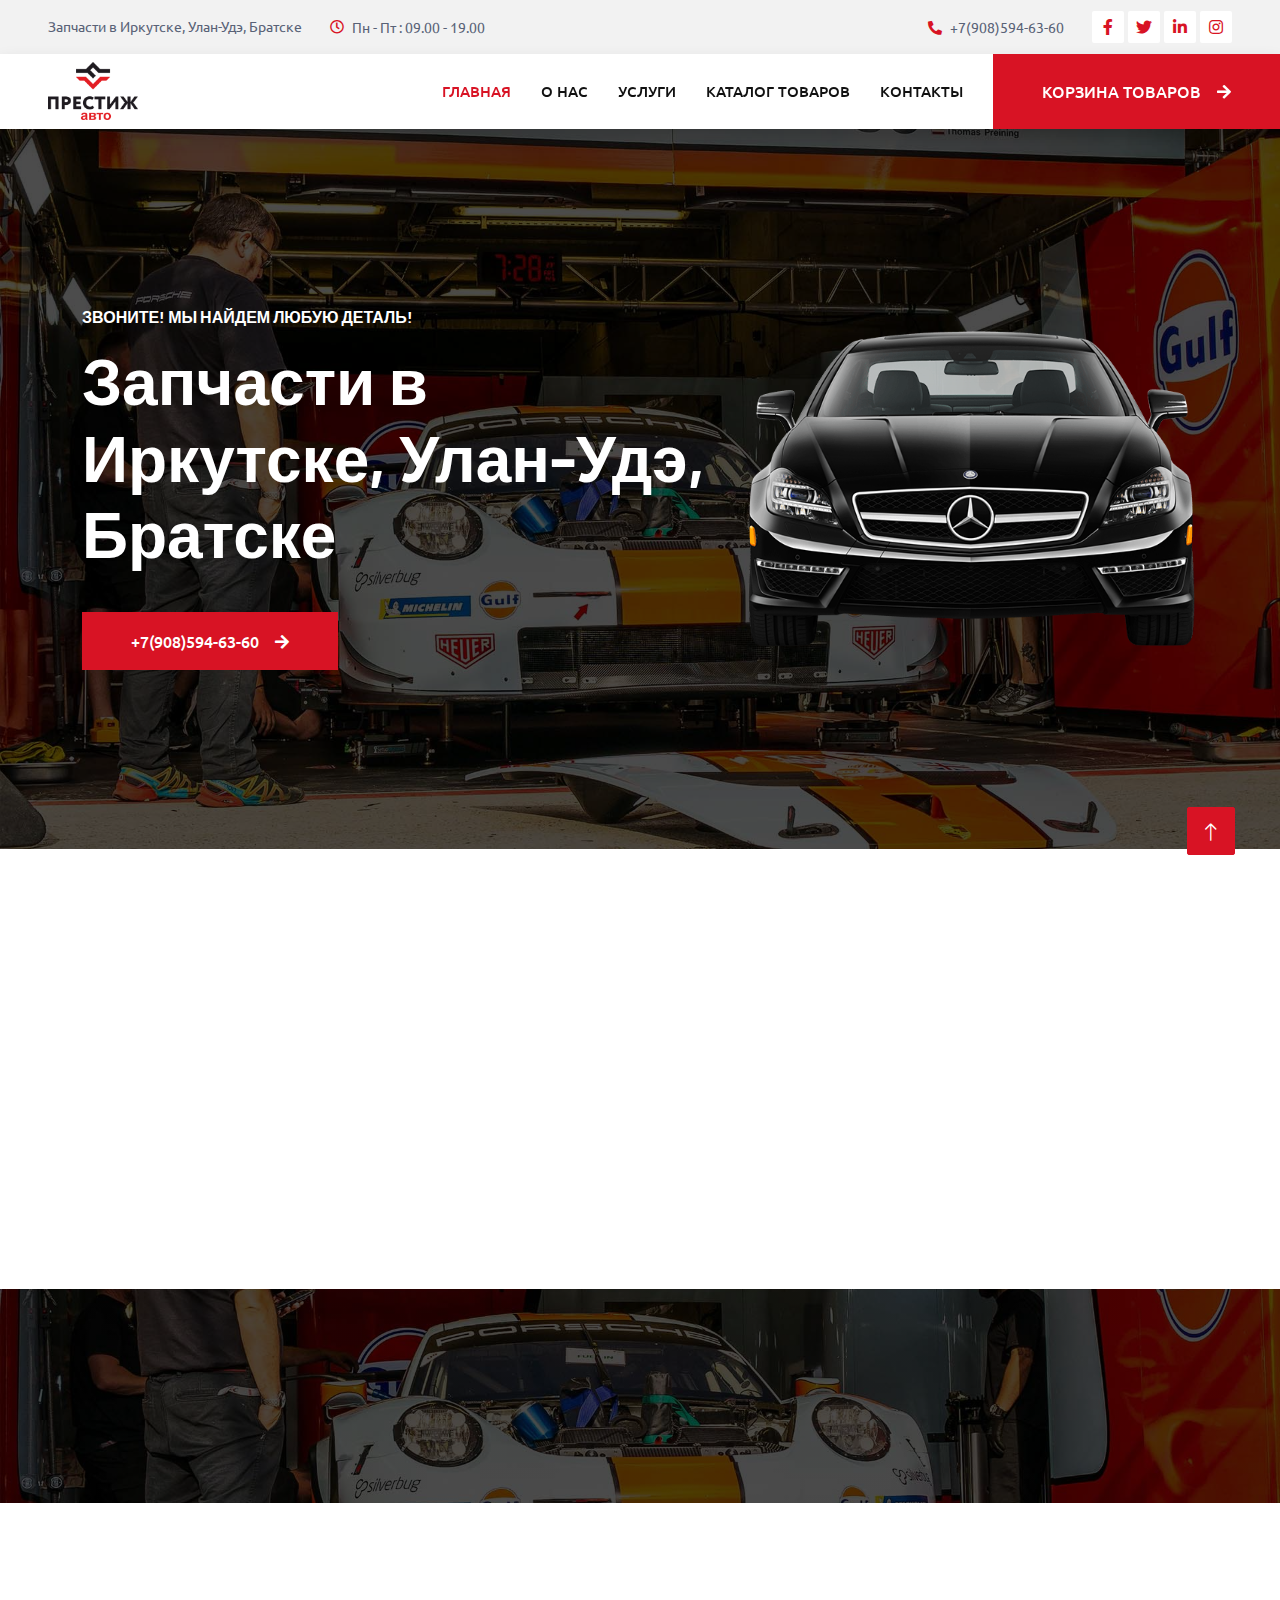
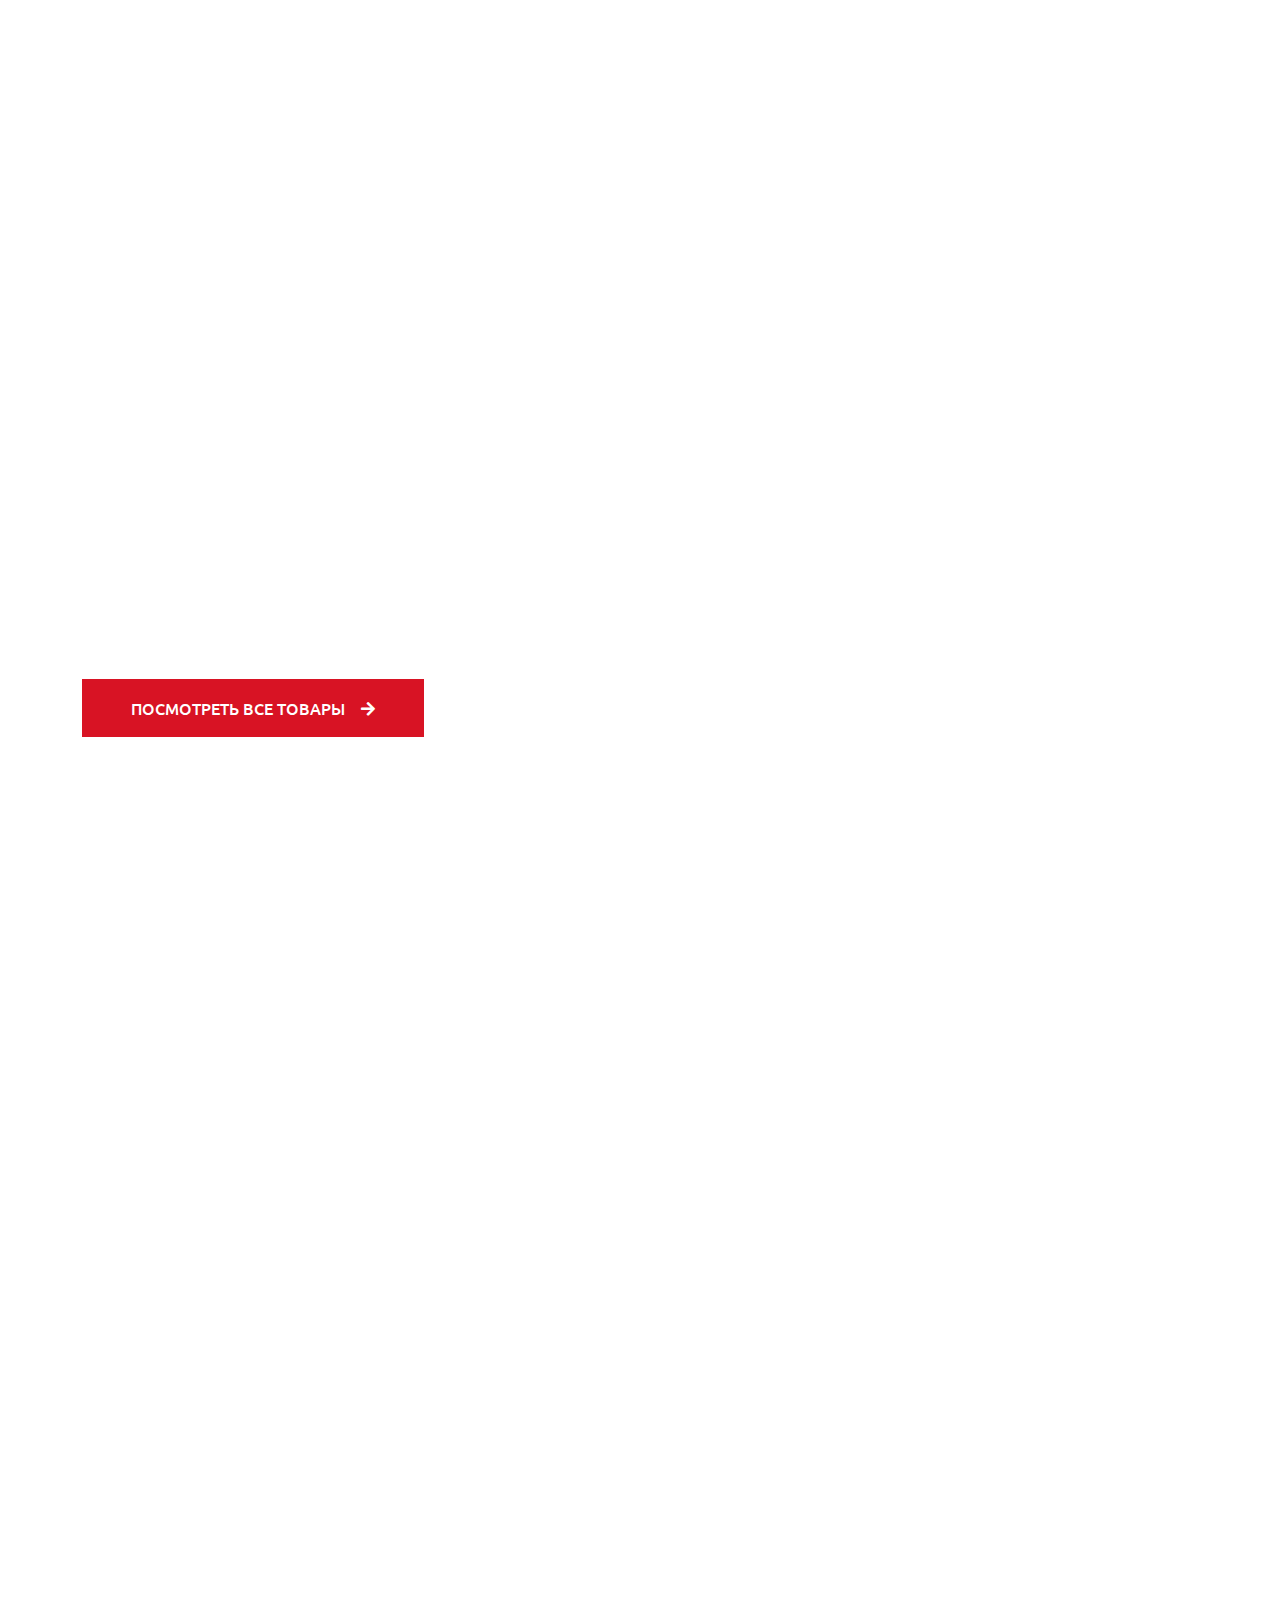
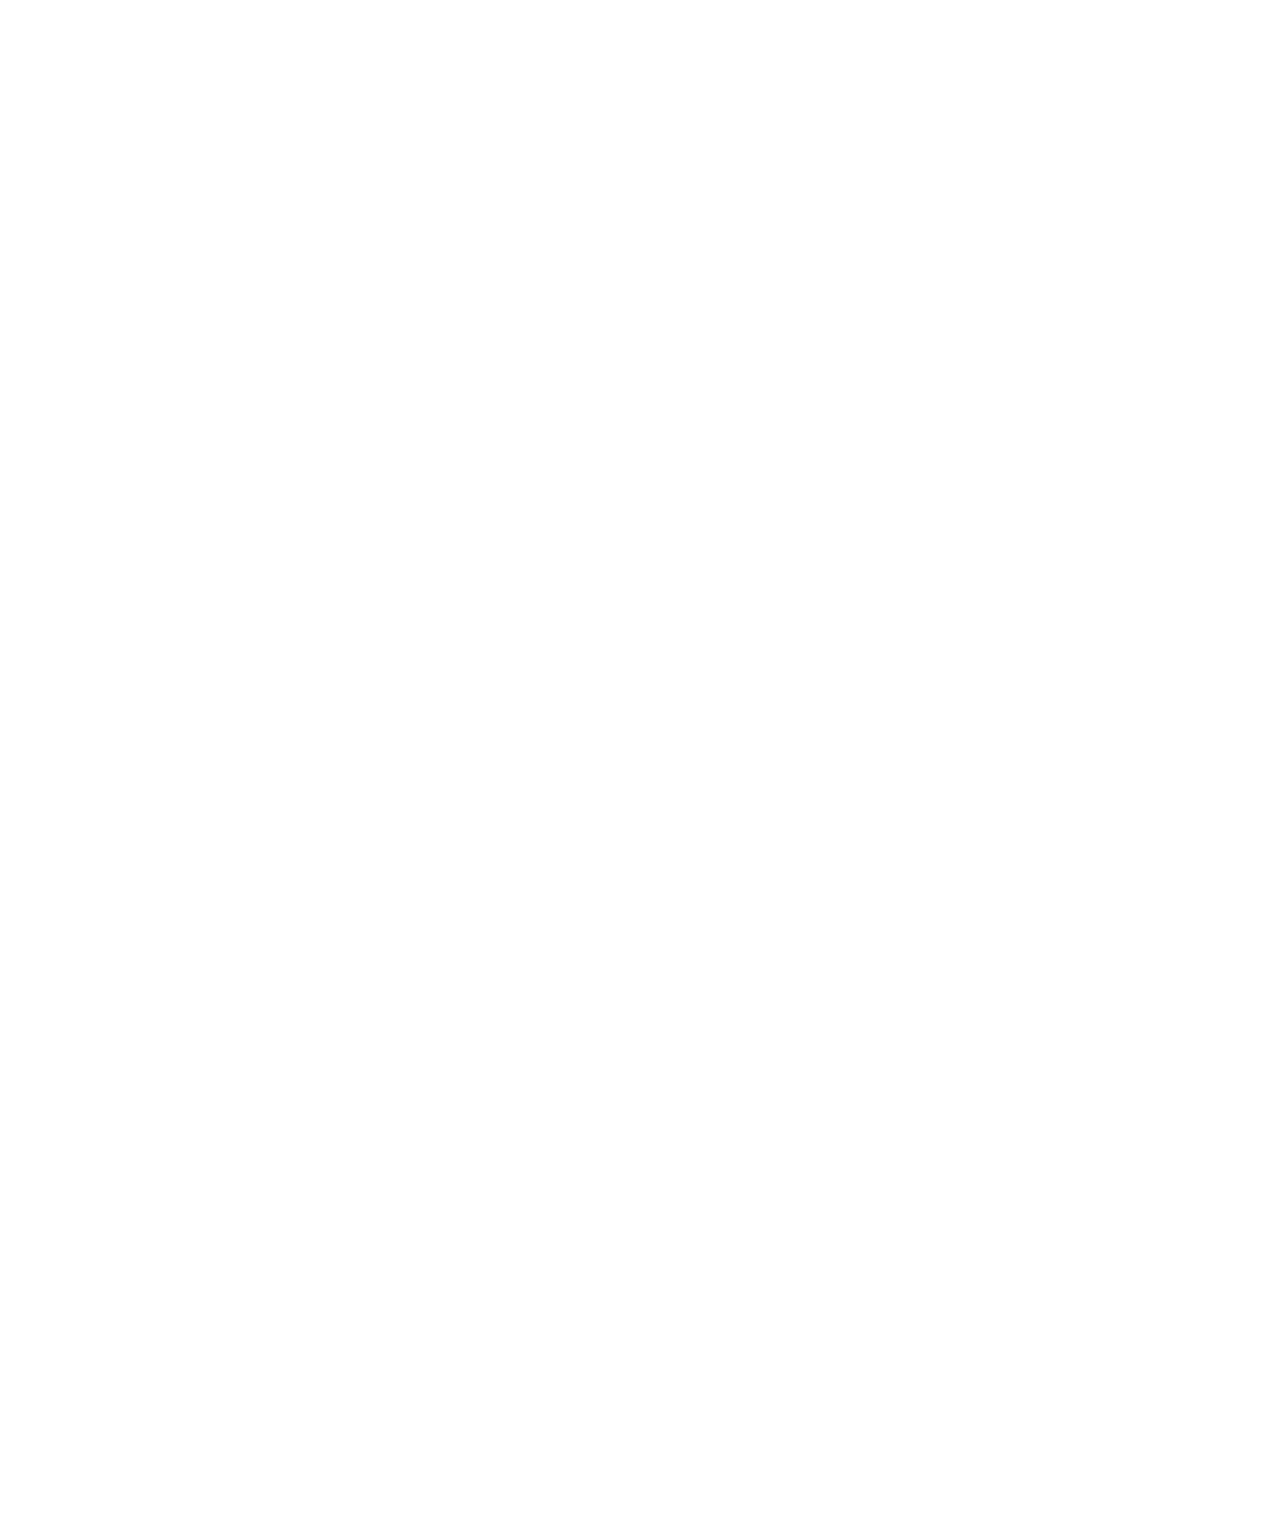
<file: index.html>
<!DOCTYPE html>
<html lang="ru">
  <head>
    <meta charset="utf-8" />
    <title>Престиж-авто</title>
    <meta content="width=device-width, initial-scale=1.0" name="viewport" />
    <meta content="" name="keywords" />
    <meta content="" name="description" />

    <!-- Favicon -->
    <link href="img/favicon.ico" rel="icon" />

    <!-- Google Web Fonts -->
    <link rel="preconnect" href="https://fonts.googleapis.com" />
    <link rel="preconnect" href="https://fonts.gstatic.com" crossorigin />
    <link
      href="https://fonts.googleapis.com/css2?family=Barlow:wght@600;700&family=Ubuntu:wght@400;500&display=swap"
      rel="stylesheet"
    />

    <!-- Icon Font Stylesheet -->
    <link
      href="https://cdnjs.cloudflare.com/ajax/libs/font-awesome/5.10.0/css/all.min.css"
      rel="stylesheet"
    />
    <link
      href="https://cdn.jsdelivr.net/npm/bootstrap-icons@1.4.1/font/bootstrap-icons.css"
      rel="stylesheet"
    />

    <!-- Libraries Stylesheet -->
    <link href="lib/animate/animate.min.css" rel="stylesheet" />
    <link href="lib/owlcarousel/assets/owl.carousel.min.css" rel="stylesheet" />
    <link
      href="lib/tempusdominus/css/tempusdominus-bootstrap-4.min.css"
      rel="stylesheet"
    />

    <!-- Customized Bootstrap Stylesheet -->
    <link href="css/bootstrap.min.css" rel="stylesheet" />

    <!-- Template Stylesheet -->
    <link href="css/style.css" rel="stylesheet" />
    <link href="css/custom.css" rel="stylesheet" />
  </head>

  <body>
    <!-- Spinner Start -->
    <div
      id="spinner"
      class="show bg-white position-fixed translate-middle w-100 vh-100 top-50 start-50 d-flex align-items-center justify-content-center"
    >
      <div
        class="spinner-border text-primary"
        style="width: 3rem; height: 3rem"
        role="status"
      >
        <span class="sr-only">Загрузка...</span>
      </div>
    </div>
    <!-- Spinner End -->

    <!-- Topbar Start -->
    <div class="container-fluid bg-light p-0">
      <div class="row gx-0 d-none d-lg-flex">
        <div class="col-lg-7 px-5 text-start">
          <div class="h-100 d-inline-flex align-items-center py-3 me-4">
            <!-- <small class="fa fa-map-marker-alt text-primary me-2"></small> -->
            <small>Запчасти в Иркутске, Улан-Удэ, Братске</small>
          </div>
          <div class="h-100 d-inline-flex align-items-center py-3">
            <small class="far fa-clock text-primary me-2"></small>
            <small>Пн - Пт : 09.00 - 19.00</small>
          </div>
        </div>
        <div class="col-lg-5 px-5 text-end">
          <div class="h-100 d-inline-flex align-items-center py-3 me-4">
            <small class="fa fa-phone-alt text-primary me-2"></small>
            <small>+7(908)594-63-60</small>
          </div>
          <div class="h-100 d-inline-flex align-items-center">
            <a class="btn btn-sm-square bg-white text-primary me-1" href=""
              ><i class="fab fa-facebook-f"></i
            ></a>
            <a class="btn btn-sm-square bg-white text-primary me-1" href=""
              ><i class="fab fa-twitter"></i
            ></a>
            <a class="btn btn-sm-square bg-white text-primary me-1" href=""
              ><i class="fab fa-linkedin-in"></i
            ></a>
            <a class="btn btn-sm-square bg-white text-primary me-0" href=""
              ><i class="fab fa-instagram"></i
            ></a>
          </div>
        </div>
      </div>
    </div>
    <!-- Topbar End -->

    <!-- Navbar Start -->
    <nav
      class="navbar navbar-expand-lg bg-white navbar-light shadow sticky-top p-0"
    >
      <a
        href="index.html"
        class="navbar-brand d-flex align-items-center px-4 px-lg-5"
      >
        <img src="./img/logo_pre.png" alt="Престиж-авто" width="90px" />
      </a>
      <button
        type="button"
        class="navbar-toggler me-4"
        data-bs-toggle="collapse"
        data-bs-target="#navbarCollapse"
      >
        <span class="navbar-toggler-icon"></span>
      </button>
      <div class="collapse navbar-collapse" id="navbarCollapse">
        <div class="navbar-nav ms-auto p-4 p-lg-0">
          <a href="index.html" class="nav-item nav-link active">Главная</a>
          <a href="about.html" class="nav-item nav-link">О нас</a>
          <a href="404.html" class="nav-item nav-link">Услуги</a>
          <a href="catalog.html" class="nav-item nav-link">Каталог товаров</a>
          <a href="contact.html" class="nav-item nav-link">Контакты</a>
        </div>
        <a href="" class="btn btn-primary py-4 px-lg-5 d-none d-lg-block"
          >Корзина товаров<i class="fa fa-arrow-right ms-3"></i
        ></a>
      </div>
    </nav>
    <!-- Navbar End -->

    <!-- Carousel Start -->
    <div class="container-fluid p-0 mb-5">
      <div id="header-carousel" class="carousel slide" data-bs-ride="carousel">
        <div class="carousel-inner">
          <div class="carousel-item active">
            <img class="w-100" src="img/carousel-bg-1.jpg" alt="Image" />
            <div class="carousel-caption d-flex align-items-center">
              <div class="container">
                <div
                  class="row align-items-center justify-content-center justify-content-lg-start"
                >
                  <div class="col-10 col-lg-7 text-center text-lg-start">
                    <h6
                      class="text-white text-uppercase mb-3 animated slideInDown"
                    >
                      Звоните! Мы найдем любую деталь!
                    </h6>
                    <h1
                      class="display-3 text-white mb-4 pb-3 animated slideInDown"
                    >
                      Запчасти в Иркутске, Улан-Удэ, Братске
                    </h1>
                    <a
                      href=""
                      class="btn btn-primary py-3 px-5 animated slideInDown"
                      >+7(908)594-63-60<i class="fa fa-arrow-right ms-3"></i
                    ></a>
                  </div>
                  <div class="col-lg-5 d-none d-lg-flex animated zoomIn">
                    <img class="img-fluid" src="img/carousel-1.png" alt="" />
                  </div>
                </div>
              </div>
            </div>
          </div>
        </div>
      </div>
    </div>
    <!-- Carousel End -->

    <!-- Service Start -->
    <div class="container-xxl py-5">
      <div class="container">
        <div class="row g-4">
          <div class="col-lg-4 col-md-6 wow fadeInUp" data-wow-delay="0.1s">
            <div class="d-flex py-5 px-4">
              <i class="fa fa-certificate fa-3x text-primary flex-shrink-0"></i>
              <div class="ps-4">
                <h5 class="mb-3">Безопасная оплата</h5>
                <p>Мы гарантируем защиту ваших финансовых транзакций.</p>
              </div>
            </div>
          </div>
          <div class="col-lg-4 col-md-6 wow fadeInUp" data-wow-delay="0.3s">
            <div class="d-flex bg-light py-5 px-4">
              <i class="fa fa-users-cog fa-3x text-primary flex-shrink-0"></i>
              <div class="ps-4">
                <h5 class="mb-3">Профессионалы</h5>
                <p>
                  Наша команда профессионалов готова помочь вам в любом вопросе.
                </p>
              </div>
            </div>
          </div>
          <div class="col-lg-4 col-md-6 wow fadeInUp" data-wow-delay="0.5s">
            <div class="d-flex py-5 px-4">
              <i class="fa fa-tools fa-3x text-primary flex-shrink-0"></i>
              <div class="ps-4">
                <h5 class="mb-3">Комплектующие</h5>
                <p>
                  У нас большой выбор запчастей и комплектующих для различных
                  потребностей
                </p>
              </div>
            </div>
          </div>
        </div>
      </div>
    </div>
    <!-- Service End -->


    <!-- Fact Start -->
    <div class="container-fluid fact bg-dark my-5 py-5">
      <div class="container">
        <div class="row g-4">
          <div
            class="col-md-6 col-lg-3 text-center wow fadeIn"
            data-wow-delay="0.1s"
          >
            <i class="fa fa-check fa-2x text-white mb-3"></i>
            <h2 class="text-white mb-2" data-toggle="counter-up">1000</h2>
            <p class="text-white mb-0">Более 1000 заказов в день</p>
          </div>
          <div
            class="col-md-6 col-lg-3 text-center wow fadeIn"
            data-wow-delay="0.3s"
          >
            <i class="fa fa-users-cog fa-2x text-white mb-3"></i>
            <h2 class="text-white mb-2" data-toggle="counter-up">150</h2>
            <p class="text-white mb-0">Штат сотрудников</p>
          </div>
          <div
            class="col-md-6 col-lg-3 text-center wow fadeIn"
            data-wow-delay="0.5s"
          >
            <i class="fa fa-users fa-2x text-white mb-3"></i>
            <h2 class="text-white mb-2" data-toggle="counter-up">3151</h2>
            <p class="text-white mb-0">Постоиных клиентов</p>
          </div>
          <div
            class="col-md-6 col-lg-3 text-center wow fadeIn"
            data-wow-delay="0.7s"
          >
            <i class="fa fa-car fa-2x text-white mb-3"></i>
            <h2 class="text-white mb-2" data-toggle="counter-up">3130405</h2>
            <p class="text-white mb-0">У нас более 3 млн запчастей</p>
          </div>
        </div>
      </div>
    </div>
    <!-- Fact End -->

      <!-- Products Start -->
      <div class="container-xxl py-5">
        <div class="container">
          <div class="text-center wow fadeInUp" data-wow-delay="0.1s">
            <h6 class="text-primary text-uppercase">// Престиж авто //</h6>
            <h1 class="mb-5">Каталог товаров</h1>
          </div>
          <div class="row g-4">
            <div class="col-lg-3 col-md-6 wow fadeInUp" data-wow-delay="0.1s">
              <div class="team-item">
                <div class="position-relative overflow-hidden">
                  <a href="/product_page.html">
                    <div
                    class="img-fluid product-img"
                    style="background-image: url(https://storage.yandexcloud.net/prestig-avto/mobile/2000027362776.jpg);"
                  ></div>
                  <div class="team-overlay position-absolute start-0 top-0 w-100 h-100 product-i">
                    <div>10 сом</div>
                      <button class="my-btn">
                        в корзину
                      </button>
                  </div>
                </a>
                </div>
                <div class="bg-light text-center pt-3">
                  <a href="/product_page.html">
                  <h5 class="fw-bold mb-0 product-desc">
                    ШАЙБА УПЛОТНИТЕЛЬНАЯ 417001900 VICTOR REINZ
                  </h5>
                  </a>
                </div>
              </div>
            </div>
            <div class="col-lg-3 col-md-6 wow fadeInUp" data-wow-delay="0.1s">
              <div class="team-item">
                <div class="position-relative overflow-hidden">
                  <a href="/product_page.html">
                    <div
                    class="img-fluid product-img"
                    style="background-image: url(https://storage.yandexcloud.net/prestig-avto/pic/00105317.gif);"
                  ></div>
                  <div class="team-overlay position-absolute start-0 top-0 w-100 h-100 product-i">
                    <div>10 сом</div>
                      <button class="my-btn">
                        в корзину
                      </button>
                  </div>
                </a>
                </div>
                <div class="bg-light text-center pt-3">
                  <a href="/product_page.html">
                  <h5 class="fw-bold mb-0 product-desc">
                    КЛИПСА АВТОМОБИЛЬНАЯ PL7290 ZEVS
                  </h5>
                  </a>
                </div>
              </div>
            </div>
            <div class="col-lg-3 col-md-6 wow fadeInUp" data-wow-delay="0.1s">
              <div class="team-item">
                <div class="position-relative overflow-hidden">
                  <a href="/product_page.html">
                    <div
                    class="img-fluid product-img"
                    style="background-image: url(	https://storage.yandexcloud.net/prestig-avto/mobile/2000027405749.jpg);"
                  ></div>
                  <div class="team-overlay position-absolute start-0 top-0 w-100 h-100 product-i">
                    <div>10 сом</div>
                      <button class="my-btn">
                        в корзину
                      </button>
                  </div>
                </a>
                </div>
                <div class="bg-light text-center pt-3">
                  <a href="/product_page.html">
                  <h5 class="fw-bold mb-0 product-desc">
                    МАНЖЕТА 29 КИТАЙ
                  </h5>
                  </a>
                </div>
              </div>
            </div>
            <div class="col-lg-3 col-md-6 wow fadeInUp" data-wow-delay="0.1s">
              <div class="team-item">
                <div class="position-relative overflow-hidden">
                  <a href="/product_page.html">
                    <div
                    class="img-fluid product-img"
                    style="background-image: url(https://storage.yandexcloud.net/prestig-avto/mobile/2000027392506.jpg);"
                  ></div>
                  <div class="team-overlay position-absolute start-0 top-0 w-100 h-100 product-i">
                    <div>10 сом</div>
                      <button class="my-btn">
                        в корзину
                      </button>
                  </div>
                </a>
                </div>
                <div class="bg-light text-center pt-3">
                  <a href="/product_page.html">
                  <h5 class="fw-bold mb-0 product-desc">
                    ХОМУТ НЕЙЛОНОВЫЙ 3 КИТАЙ
                  </h5>
                  </a>
                </div>
              </div>
            </div>
            <div class="col-lg-3 col-md-6 wow fadeInUp" data-wow-delay="0.1s">
              <div class="team-item">
                <div class="position-relative overflow-hidden">
                  <a href="/product_page.html">
                    <div
                    class="img-fluid product-img"
                    style="background-image: url(https://storage.yandexcloud.net/prestig-avto/pic/00091984.gif);"
                  ></div>
                  <div class="team-overlay position-absolute start-0 top-0 w-100 h-100 product-i">
                    <div>10 сом</div>
                      <button class="my-btn">
                        в корзину
                      </button>
                  </div>
                </a>
                </div>
                <div class="bg-light text-center pt-3">
                  <a href="/product_page.html">
                  <h5 class="fw-bold mb-0 product-desc">
                    АВТОКРЕПЕЖ AS1807 ZEVS
                  </h5>
                  </a>
                </div>
              </div>
            </div>
            <div class="col-lg-3 col-md-6 wow fadeInUp" data-wow-delay="0.1s">
              <div class="team-item">
                <div class="position-relative overflow-hidden">
                  <a href="/product_page.html">
                    <div
                    class="img-fluid product-img"
                    style="background-image: url(https://storage.yandexcloud.net/prestig-avto/mobile/2000027268030.jpg);"
                  ></div>
                  <div class="team-overlay position-absolute start-0 top-0 w-100 h-100 product-i">
                    <div>10 сом</div>
                      <button class="my-btn">
                        в корзину
                      </button>
                  </div>
                </a>
                </div>
                <div class="bg-light text-center pt-3">
                  <a href="/product_page.html">
                  <h5 class="fw-bold mb-0 product-desc">
                    ХОМУТ НЕЙЛОНОВЫЙ 8х400 ZEVS
                  </h5>
                  </a>
                </div>
              </div>
            </div>
            <div class="col-lg-3 col-md-6 wow fadeInUp" data-wow-delay="0.1s">
              <div class="team-item">
                <div class="position-relative overflow-hidden">
                  <a href="/product_page.html">
                    <div
                    class="img-fluid product-img"
                    style="background-image: url(https://storage.yandexcloud.net/prestig-avto/mobile/2000027282111.jpg);"
                  ></div>
                  <div class="team-overlay position-absolute start-0 top-0 w-100 h-100 product-i">
                    <div>10 сом</div>
                      <button class="my-btn">
                        в корзину
                      </button>
                  </div>
                </a>
                </div>
                <div class="bg-light text-center pt-3">
                  <a href="/product_page.html">
                  <h5 class="fw-bold mb-0 product-desc">
                    БОЛТ КОНТРАКТНЫЙ В АССОРТИМЕНТЕ Б,У
                  </h5>
                  </a>
                </div>
              </div>
            </div>
            <div class="col-lg-3 col-md-6 wow fadeInUp" data-wow-delay="0.1s">
              <div class="team-item">
                <div class="position-relative overflow-hidden">
                  <a href="/product_page.html">
                    <div
                    class="img-fluid product-img"
                    style="background-image: url(https://storage.yandexcloud.net/prestig-avto/pic/00104889.JPG);"
                  ></div>
                  <div class="team-overlay position-absolute start-0 top-0 w-100 h-100 product-i">
                    <div>10 сом</div>
                      <button class="my-btn">
                        в корзину
                      </button>
                  </div>
                </a>
                </div>
                <div class="bg-light text-center pt-3">
                  <a href="/product_page.html">
                  <h5 class="fw-bold mb-0 product-desc">
                    КЛИПСА АВТОМОБИЛЬНАЯ PL6586 ZEVS
                  </h5>
                  </a>
                </div>
              </div>
            </div>
            <div class=" mt-9 fadeInUp">
            <a href="" class="btn btn-primary py-3 px-5 mt-9 fadeInUp"
                        >Посмотреть все товары<i class="fa fa-arrow-right ms-3"></i
                      ></a>
                    </div>
          </div>
        </div>
      </div>
      <!-- Products End -->

    <!-- Service Start -->
    <div class="container-xxl service py-5">
      <div class="container">
        <div class="text-center wow fadeInUp" data-wow-delay="0.1s">
          <h6 class="text-primary text-uppercase">// Экспертный уход для вашего автомобиля //</h6>
          <h1 class="mb-5">Наши услуги</h1>
        </div>
        <div class="row g-4 wow fadeInUp" data-wow-delay="0.3s">
          <div class="col-lg-4">
            <div class="nav w-100 nav-pills me-4">
              <button
                class="nav-link w-100 d-flex align-items-center text-start p-4 mb-4 active"
                data-bs-toggle="pill"
                data-bs-target="#tab-pane-1"
                type="button"
              >
                <i class="fa fa-car-side fa-2x me-3"></i>
                <h4 class="m-0">Тестирование</h4>
              </button>
              <button
                class="nav-link w-100 d-flex align-items-center text-start p-4 mb-4"
                data-bs-toggle="pill"
                data-bs-target="#tab-pane-2"
                type="button"
              >
                <i class="fa fa-car fa-2x me-3"></i>
                <h4 class="m-0">Обслуживание</h4>
              </button>
              <button
                class="nav-link w-100 d-flex align-items-center text-start p-4 mb-4"
                data-bs-toggle="pill"
                data-bs-target="#tab-pane-3"
                type="button"
              >
                <i class="fa fa-cog fa-2x me-3"></i>
                <h4 class="m-0">Замена шин</h4>
              </button>
              <button
                class="nav-link w-100 d-flex align-items-center text-start p-4 mb-0"
                data-bs-toggle="pill"
                data-bs-target="#tab-pane-4"
                type="button"
              >
                <i class="fa fa-oil-can fa-2x me-3"></i>
                <h4 class="m-0">Замена масла</h4>
              </button>
            </div>
          </div>
          <div class="col-lg-8">
            <div class="tab-content w-100">
              <div class="tab-pane fade show active" id="tab-pane-1">
                <div class="row g-4">
                  <div class="col-md-6" style="min-height: 350px">
                    <div class="position-relative h-100">
                      <img
                        class="position-absolute img-fluid w-100 h-100"
                        src="img/service-1.jpg"
                        style="object-fit: cover"
                        alt=""
                      />
                    </div>
                  </div>
                  <div class="col-md-6">
                    <h3 class="mb-3">
                      Диагностический тест автомобиля
                    </h3>
                    <p class="mb-4">
                      Получите подробный отчет о состоянии вашего транспортного средства и рекомендации по дальнейшим действиям для его исправления и поддержания в отличной форме.
                    </p>
                    <p>
                      <i class="fa fa-check text-success me-3"></i>Системы двигателя
                    </p>
                    <p>
                      <i class="fa fa-check text-success me-3"></i>Электроника авто
                    </p>
                    <p>
                      <i class="fa fa-check text-success me-3"></i>Системы торможения
                    </p>
                    <a href="" class="btn btn-primary py-3 px-5 mt-3"
                      >Заказать услугу<i class="fa fa-arrow-right ms-3"></i
                    ></a>
                  </div>
                </div>
              </div>
              <div class="tab-pane fade" id="tab-pane-2">
                <div class="row g-4">
                  <div class="col-md-6" style="min-height: 350px">
                    <div class="position-relative h-100">
                      <img
                        class="position-absolute img-fluid w-100 h-100"
                        src="img/service-2.jpg"
                        style="object-fit: cover"
                        alt=""
                      />
                    </div>
                  </div>
                  <div class="col-md-6">
                    <h3 class="mb-3">
                      Обслуживание автомобиля
                    </h3>
                    <p class="mb-4">
                      Наша команда опытных техников обеспечит ваш автомобиль качественным обслуживанием, чтобы вы могли наслаждаться безопасными и комфортными поездками на дорогах.
                    </p>
                    <p>
                      <i class="fa fa-check text-success me-3"></i>Плановые проверки
                    </p>
                    <p>
                      <i class="fa fa-check text-success me-3"></i>Замена деталей
                    </p>
                    <p>
                      <i class="fa fa-check text-success me-3"></i>Диагностика состояния
                    </p>
                    <a href="" class="btn btn-primary py-3 px-5 mt-3"
                      >Заказать услугу<i class="fa fa-arrow-right ms-3"></i
                    ></a>
                  </div>
                </div>
              </div>
              <div class="tab-pane fade" id="tab-pane-3">
                <div class="row g-4">
                  <div class="col-md-6" style="min-height: 350px">
                    <div class="position-relative h-100">
                      <img
                        class="position-absolute img-fluid w-100 h-100"
                        src="img/service-3.jpg"
                        style="object-fit: cover"
                        alt=""
                      />
                    </div>
                  </div>
                  <div class="col-md-6">
                    <h3 class="mb-3">
                      Замена шин
                    </h3>
                    <p class="mb-4">
                      Наши опытные техники произведут профессиональную замену шин, обеспечивая вам безопасное и комфортное передвижение на дорогах. Мы также предоставляем услуги по балансировке и выравниванию колес для оптимального равномерного износа шин, что продлевает их срок службы и повышает управляемость автомобиля.
                    </p>
                    <p>
                      <i class="fa fa-check text-success me-3"></i>Шинный сервис
                    </p>
                    <p>
                      <i class="fa fa-check text-success me-3"></i>Профессиональная установка
                    </p>
                    <p>
                      <i class="fa fa-check text-success me-3"></i>Балансировка и выравнивание
                    </p>
                    <a href="" class="btn btn-primary py-3 px-5 mt-3"
                      >Заказать услугу<i class="fa fa-arrow-right ms-3"></i
                    ></a>
                  </div>
                </div>
              </div>
              <div class="tab-pane fade" id="tab-pane-4">
                <div class="row g-4">
                  <div class="col-md-6" style="min-height: 350px">
                    <div class="position-relative h-100">
                      <img
                        class="position-absolute img-fluid w-100 h-100"
                        src="img/service-4.jpg"
                        style="object-fit: cover"
                        alt=""
                      />
                    </div>
                  </div>
                  <div class="col-md-6">
                    <h3 class="mb-3">
                      Замена масла
                    </h3>
                    <p class="mb-4">
                      Наши опытные специалисты гарантируют качественную замену масла, используя только рекомендованные производителем продукты, чтобы ваш автомобиль всегда оставался в хорошем техническом состоянии.
                    </p>
                    <p>
                      <i class="fa fa-check text-success me-3"></i>Масляный сервис
                    </p>
                    <p>
                      <i class="fa fa-check text-success me-3"></i>Профессиональная замена
                    </p>
                    <p>
                      <i class="fa fa-check text-success me-3"></i>Двигательная защита
                    </p>
                    <a href="" class="btn btn-primary py-3 px-5 mt-3"
                      >Заказать услугу<i class="fa fa-arrow-right ms-3"></i
                    ></a>
                  </div>
                </div>
              </div>
            </div>
          </div>
        </div>
      </div>
    </div>
    <!-- Service End -->

    <!-- Booking Start -->
    <div
      class="container-fluid bg-secondary booking my-5 wow fadeInUp"
      data-wow-delay="0.1s"
    >
      <div class="container">
        <div class="row gx-5">
          <div class="col-lg-6 py-5">
            <div class="py-5">
              <h1 class="text-white mb-4">
                Если у вас остались вопросы или вы не нашли необходимой
                запчасти, заполните форму, и мы обязательно свяжемся с вами.
              </h1>
              <p class="text-white mb-0"></p>
            </div>
          </div>
          <div class="col-lg-6">
            <div
              class="bg-primary h-100 d-flex flex-column justify-content-center text-center p-5 wow zoomIn"
              data-wow-delay="0.6s"
            >
              <h1 class="text-white mb-4">Престиж-авто</h1>
              <form>
                <div class="row g-3">
                  <div class="col-12 col-sm-6">
                    <input
                      type="text"
                      class="form-control border-0"
                      placeholder="Имя"
                      style="height: 55px"
                    />
                  </div>
                  <div class="col-12 col-sm-6">
                    <input
                      type="email"
                      class="form-control border-0"
                      placeholder="Ваш номер или Email"
                      style="height: 55px"
                    />
                  </div>
                  <div class="col-12 col-sm-6">
                    <select class="form-select border-0" style="height: 55px">
                      <option selected>Тип вопроса</option>
                      <option value="1">Номер 1</option>
                      <option value="2">Номер 2</option>
                      <option value="3">Номер 3</option>
                    </select>
                  </div>
                  <div class="col-12 col-sm-6">
                    <div class="date" id="date1" data-target-input="nearest">
                      <input
                        type="text"
                        class="form-control border-0 datetimepicker-input"
                        placeholder="Вопрос"
                        style="height: 55px"
                      />
                    </div>
                  </div>
                  <div class="col-12">
                    <textarea
                      class="form-control border-0"
                      placeholder="Детальное описание"
                    ></textarea>
                  </div>
                  <div class="col-12">
                    <button class="btn btn-secondary w-100 py-3" type="submit">
                      Отправить
                    </button>
                  </div>
                </div>
              </form>
            </div>
          </div>
        </div>
      </div>
    </div>
    <!-- Booking End -->

    <!-- Testimonial Start -->
    <div class="container-xxl py-5 wow fadeInUp" data-wow-delay="0.1s">
      <div class="container">
        <div class="text-center">
          <h6 class="text-primary text-uppercase">
            // Благодарим наших клиентов за их доверие и отзывы //
          </h6>
          <h1 class="mb-5">Отзывы клиентов</h1>
        </div>
        <div class="owl-carousel testimonial-carousel position-relative">
          <div class="testimonial-item text-center">
            <img
              class="bg-light rounded-circle p-2 mx-auto mb-3"
              src="img/testimonial-1.jpg"
              style="width: 80px; height: 80px"
            />
            <h5 class="mb-0">Алия Курманбаева</h5>
            <p>Бишкек, Кыргызстан</p>
            <div class="testimonial-text bg-light text-center p-4">
              <p class="mb-0">
                Превосходный выбор запчастей и отличное обслуживание! Я нашел
                здесь все, что мне было нужно для моего автомобиля. Благодарю
                команду Престиж Авто за профессионализм и внимательное отношение
                к клиентам
              </p>
            </div>
          </div>
          <div class="testimonial-item text-center">
            <img
              class="bg-light rounded-circle p-2 mx-auto mb-3"
              src="img/testimonial-2.jpg"
              style="width: 80px; height: 80px"
            />
            <h5 class="mb-0">Алексей Петров</h5>
            <p>Москва, Россия</p>
            <div class="testimonial-text bg-light text-center p-4">
              <p class="mb-0">
                Спасибо за быструю реакцию и помощь в подборе необходимых
                деталей для моего автомобиля. Очень доволен результатом!
              </p>
            </div>
          </div>
          <div class="testimonial-item text-center">
            <img
              class="bg-light rounded-circle p-2 mx-auto mb-3"
              src="img/testimonial-3.jpg"
              style="width: 80px; height: 80px"
            />
            <h5 class="mb-0">Андрей Смирнов</h5>
            <p>Санкт-Петербург, Россия</p>
            <div class="testimonial-text bg-light text-center p-4">
              <p class="mb-0">
                Отличный сервис! Профессиональные консультанты и широкий
                ассортимент запчастей. Рекомендую всем автолюбителям!
              </p>
            </div>
          </div>
          <div class="testimonial-item text-center">
            <img
              class="bg-light rounded-circle p-2 mx-auto mb-3"
              src="img/testimonial-4.jpg"
              style="width: 80px; height: 80px"
            />
            <h5 class="mb-0">Эльмира Токтогулова</h5>
            <p>Бишкек, Кыргызстан</p>
            <div class="testimonial-text bg-light text-center p-4">
              <p class="mb-0">
                Профессионализм и оперативность в работе! Заказывал у них
                несколько различных запчастей и всегда получал их вовремя и в
                отличном состоянии. Рекомендую!
              </p>
            </div>
          </div>
        </div>
      </div>
    </div>
    <!-- Testimonial End -->

    <!-- Footer Start -->
    <div
      class="container-fluid bg-dark text-light footer pt-5 mt-5 wow fadeIn"
      data-wow-delay="0.1s"
    >
      <div class="container py-5">
        <div class="row g-5">
          <div class="col-lg-3 col-md-6">
            <h4 class="text-light mb-4">Адрес</h4>
            <p class="mb-2">
              <i class="fa fa-map-marker-alt me-3"></i>Улица Ленина, дом 123,
              Бишкек, Кыргызстан
            </p>
            <p class="mb-2">
              <i class="fa fa-phone-alt me-3"></i>+7(908)594-63-60
            </p>
            <p class="mb-2">
              <i class="fa fa-envelope me-3"></i>info@example.com
            </p>
            <div class="d-flex pt-2">
              <a class="btn btn-outline-light btn-social" href=""
                ><i class="fab fa-twitter"></i
              ></a>
              <a class="btn btn-outline-light btn-social" href=""
                ><i class="fab fa-facebook-f"></i
              ></a>
              <a class="btn btn-outline-light btn-social" href=""
                ><i class="fab fa-youtube"></i
              ></a>
              <a class="btn btn-outline-light btn-social" href=""
                ><i class="fab fa-linkedin-in"></i
              ></a>
            </div>
          </div>
          <div class="col-lg-3 col-md-6">
            <h4 class="text-light mb-4">Время работы</h4>
            <h6 class="text-light">С Понедельника по Пятницу:</h6>
            <p class="mb-4">09:00 - 19:00</p>
            <h6 class="text-light">Суббота - Воскресенье:</h6>
            <p class="mb-0">09.00 - 12.00</p>
          </div>
          <div class="col-lg-6 col-md-6">
            <h4 class="text-light mb-4">Рассылка новостей</h4>
            <p>
              Получайте последние новости, акции и эксклюзивные предложения
              прямо в вашей почте!
            </p>
            <div class="position-relative" style="max-width: 600px">
              <input
                class="form-control border-0 w-100 py-3 ps-4 pe-5"
                type="text"
                placeholder="email"
              />
              <button
                type="button"
                class="btn btn-primary py-2 position-absolute top-0 end-0 mt-2 me-2"
              >
                Подписаться
              </button>
            </div>
          </div>
        </div>
      </div>
      <div class="container">
        <div class="copyright">
          <div class="row">
            <div class="col-md-6 text-center text-md-start mb-3 mb-md-0">
              &copy; <a class="border-bottom" href="#">Престиж-авто</a>, Все
              права защищены

              <!--/*** This template is free as long as you keep the footer author’s credit link/attribution link/backlink. If you'd like to use the template without the footer author’s credit link/attribution link/backlink, you can purchase the Credit Removal License from "https://htmlcodex.com/credit-removal". Thank you for your support. ***/-->
              Сайт создал
              <a class="border-bottom" href="https://htmlcodex.com"
                >Имашев Сулейман</a
              >
            </div>
            <div class="col-md-6 text-center text-md-end">
              <div class="footer-menu">
                <a href="">Главная</a>
                <a href="">О нас</a>
                <a href="">Контакты</a>
                <a href="">Каталог товаров</a>
              </div>
            </div>
          </div>
        </div>
      </div>
    </div>
    <!-- Footer End -->

    <!-- Back to Top -->
    <a href="#" class="btn btn-lg btn-primary btn-lg-square back-to-top"
      ><i class="bi bi-arrow-up"></i
    ></a>

    <!-- JavaScript Libraries -->
    <script src="https://code.jquery.com/jquery-3.4.1.min.js"></script>
    <script src="https://cdn.jsdelivr.net/npm/bootstrap@5.0.0/dist/js/bootstrap.bundle.min.js"></script>
    <script src="lib/wow/wow.min.js"></script>
    <script src="lib/easing/easing.min.js"></script>
    <script src="lib/waypoints/waypoints.min.js"></script>
    <script src="lib/counterup/counterup.min.js"></script>
    <script src="lib/owlcarousel/owl.carousel.min.js"></script>
    <script src="lib/tempusdominus/js/moment.min.js"></script>
    <script src="lib/tempusdominus/js/moment-timezone.min.js"></script>
    <script src="lib/tempusdominus/js/tempusdominus-bootstrap-4.min.js"></script>

    <!-- Template Javascript -->
    <script src="js/main.js"></script>
  </body>
</html>
</file>
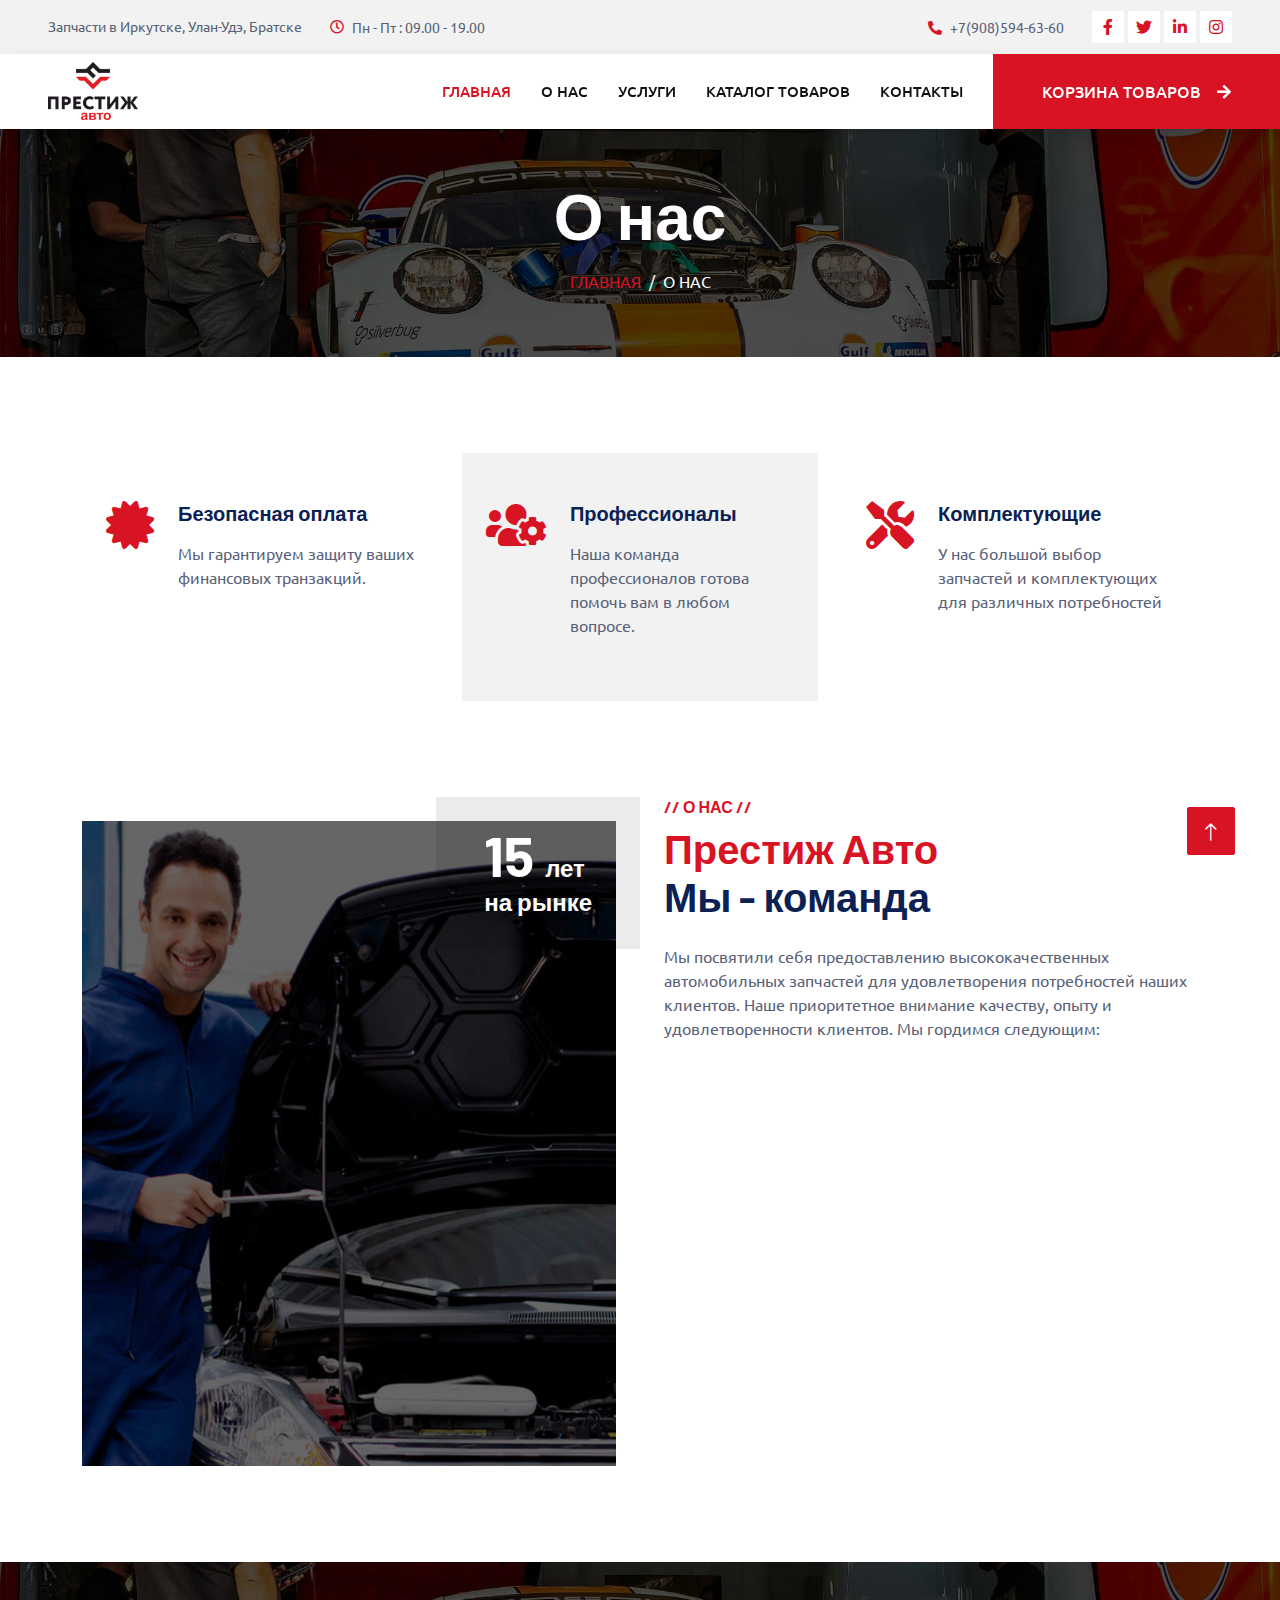
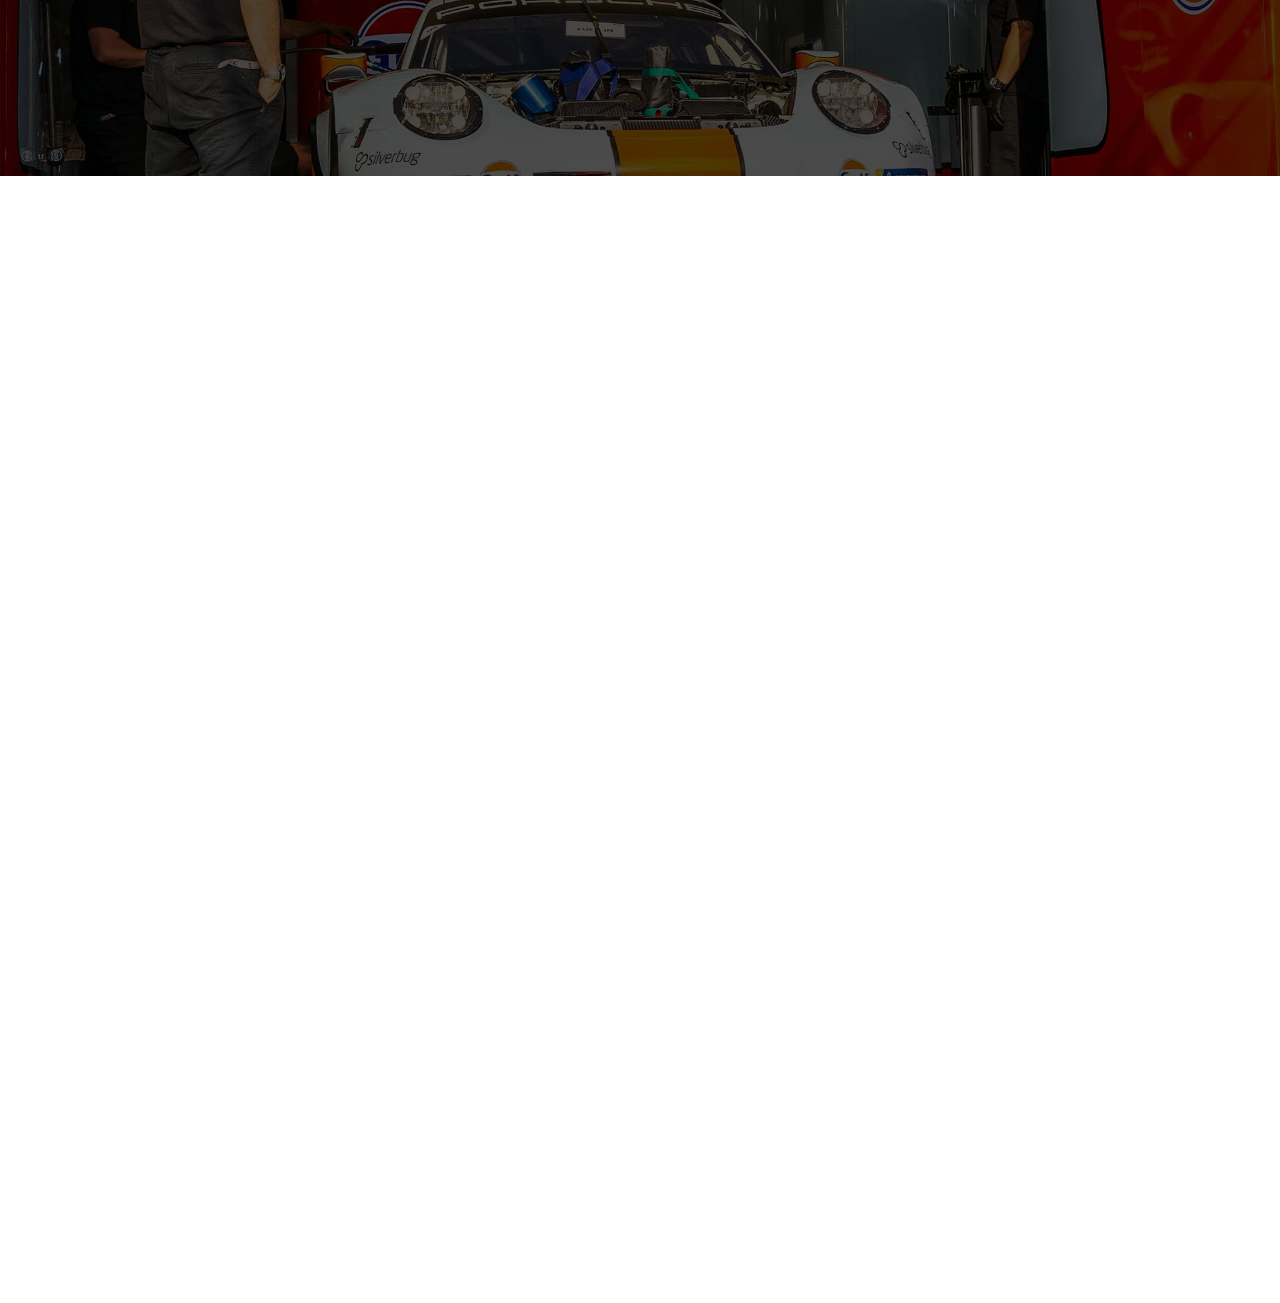
<file: about.html>
<!DOCTYPE html>
<html lang="en">
  <head>
    <meta charset="utf-8" />
    <title>Престиж-авто</title>
    <meta content="width=device-width, initial-scale=1.0" name="viewport" />
    <meta content="" name="keywords" />
    <meta content="" name="description" />

    <!-- Favicon -->
    <link href="img/favicon.ico" rel="icon" />

    <!-- Google Web Fonts -->
    <link rel="preconnect" href="https://fonts.googleapis.com" />
    <link rel="preconnect" href="https://fonts.gstatic.com" crossorigin />
    <link
      href="https://fonts.googleapis.com/css2?family=Barlow:wght@600;700&family=Ubuntu:wght@400;500&display=swap"
      rel="stylesheet"
    />

    <!-- Icon Font Stylesheet -->
    <link
      href="https://cdnjs.cloudflare.com/ajax/libs/font-awesome/5.10.0/css/all.min.css"
      rel="stylesheet"
    />
    <link
      href="https://cdn.jsdelivr.net/npm/bootstrap-icons@1.4.1/font/bootstrap-icons.css"
      rel="stylesheet"
    />

    <!-- Libraries Stylesheet -->
    <link href="lib/animate/animate.min.css" rel="stylesheet" />
    <link href="lib/owlcarousel/assets/owl.carousel.min.css" rel="stylesheet" />
    <link
      href="lib/tempusdominus/css/tempusdominus-bootstrap-4.min.css"
      rel="stylesheet"
    />

    <!-- Customized Bootstrap Stylesheet -->
    <link href="css/bootstrap.min.css" rel="stylesheet" />

    <!-- Template Stylesheet -->
    <link href="css/style.css" rel="stylesheet" />
  </head>

  <body>
    <!-- Spinner Start -->
    <div
      id="spinner"
      class="show bg-white position-fixed translate-middle w-100 vh-100 top-50 start-50 d-flex align-items-center justify-content-center"
    >
      <div
        class="spinner-border text-primary"
        style="width: 3rem; height: 3rem"
        role="status"
      >
        <span class="sr-only">Загрузка...</span>
      </div>
    </div>
    <!-- Spinner End -->

    <!-- Topbar Start -->
    <div class="container-fluid bg-light p-0">
      <div class="row gx-0 d-none d-lg-flex">
        <div class="col-lg-7 px-5 text-start">
          <div class="h-100 d-inline-flex align-items-center py-3 me-4">
            <!-- <small class="fa fa-map-marker-alt text-primary me-2"></small> -->
            <small>Запчасти в Иркутске, Улан-Удэ, Братске</small>
          </div>
          <div class="h-100 d-inline-flex align-items-center py-3">
            <small class="far fa-clock text-primary me-2"></small>
            <small>Пн - Пт : 09.00 - 19.00</small>
          </div>
        </div>
        <div class="col-lg-5 px-5 text-end">
          <div class="h-100 d-inline-flex align-items-center py-3 me-4">
            <small class="fa fa-phone-alt text-primary me-2"></small>
            <small>+7(908)594-63-60</small>
          </div>
          <div class="h-100 d-inline-flex align-items-center">
            <a class="btn btn-sm-square bg-white text-primary me-1" href=""
              ><i class="fab fa-facebook-f"></i
            ></a>
            <a class="btn btn-sm-square bg-white text-primary me-1" href=""
              ><i class="fab fa-twitter"></i
            ></a>
            <a class="btn btn-sm-square bg-white text-primary me-1" href=""
              ><i class="fab fa-linkedin-in"></i
            ></a>
            <a class="btn btn-sm-square bg-white text-primary me-0" href=""
              ><i class="fab fa-instagram"></i
            ></a>
          </div>
        </div>
      </div>
    </div>
    <!-- Topbar End -->

    <!-- Navbar Start -->
    <nav
      class="navbar navbar-expand-lg bg-white navbar-light shadow sticky-top p-0"
    >
      <a
        href="index.html"
        class="navbar-brand d-flex align-items-center px-4 px-lg-5"
      >
        <img src="./img/logo_pre.png" alt="Престиж-авто" width="90px" />
      </a>
      <button
        type="button"
        class="navbar-toggler me-4"
        data-bs-toggle="collapse"
        data-bs-target="#navbarCollapse"
      >
        <span class="navbar-toggler-icon"></span>
      </button>
      <div class="collapse navbar-collapse" id="navbarCollapse">
        <div class="navbar-nav ms-auto p-4 p-lg-0">
          <a href="index.html" class="nav-item nav-link active">Главная</a>
          <a href="about.html" class="nav-item nav-link">О нас</a>
          <a href="404.html" class="nav-item nav-link">Услуги</a>
          <a href="catalog.html" class="nav-item nav-link">Каталог товаров</a>
          <a href="contact.html" class="nav-item nav-link">Контакты</a>
        </div>
        <a href="" class="btn btn-primary py-4 px-lg-5 d-none d-lg-block"
          >Корзина товаров<i class="fa fa-arrow-right ms-3"></i
        ></a>
      </div>
    </nav>
    <!-- Navbar End -->

    <!-- Page Header Start -->
    <div
      class="container-fluid page-header mb-5 p-0"
      style="background-image: url(img/carousel-bg-1.jpg)"
    >
      <div class="container-fluid page-header-inner py-5">
        <div class="container text-center">
          <h1 class="display-3 text-white mb-3 animated slideInDown">О нас</h1>
          <nav aria-label="breadcrumb">
            <ol class="breadcrumb justify-content-center text-uppercase">
              <li class="breadcrumb-item"><a href="#">Главная</a></li>
              <li class="breadcrumb-item text-white active" aria-current="page">
                О нас
              </li>
            </ol>
          </nav>
        </div>
      </div>
    </div>
    <!-- Page Header End -->

    <!-- Service Start -->
    <div class="container-xxl py-5">
      <div class="container">
        <div class="row g-4">
          <div class="col-lg-4 col-md-6 wow fadeInUp" data-wow-delay="0.1s">
            <div class="d-flex py-5 px-4">
              <i class="fa fa-certificate fa-3x text-primary flex-shrink-0"></i>
              <div class="ps-4">
                <h5 class="mb-3">Безопасная оплата</h5>
                <p>Мы гарантируем защиту ваших финансовых транзакций.</p>
              </div>
            </div>
          </div>
          <div class="col-lg-4 col-md-6 wow fadeInUp" data-wow-delay="0.3s">
            <div class="d-flex bg-light py-5 px-4">
              <i class="fa fa-users-cog fa-3x text-primary flex-shrink-0"></i>
              <div class="ps-4">
                <h5 class="mb-3">Профессионалы</h5>
                <p>
                  Наша команда профессионалов готова помочь вам в любом вопросе.
                </p>
              </div>
            </div>
          </div>
          <div class="col-lg-4 col-md-6 wow fadeInUp" data-wow-delay="0.5s">
            <div class="d-flex py-5 px-4">
              <i class="fa fa-tools fa-3x text-primary flex-shrink-0"></i>
              <div class="ps-4">
                <h5 class="mb-3">Комплектующие</h5>
                <p>
                  У нас большой выбор запчастей и комплектующих для различных
                  потребностей
                </p>
              </div>
            </div>
          </div>
        </div>
      </div>
    </div>
    <!-- Service End -->

    <!-- About Start -->
    <div class="container-xxl py-5">
      <div class="container">
        <div class="row g-5">
          <div class="col-lg-6 pt-4" style="min-height: 400px">
            <div
              class="position-relative h-100 wow fadeIn"
              data-wow-delay="0.1s"
            >
              <img
                class="position-absolute img-fluid w-100 h-100"
                src="img/about.jpg"
                style="object-fit: cover"
                alt=""
              />
              <div
                class="position-absolute top-0 end-0 mt-n4 me-n4 py-4 px-5"
                style="background: rgba(0, 0, 0, 0.08)"
              >
                <h1 class="display-4 text-white mb-0">
                  15 <span class="fs-4">лет</span>
                </h1>
                <h4 class="text-white">на рынке</h4>
              </div>
            </div>
          </div>
          <div class="col-lg-6">
            <h6 class="text-primary text-uppercase">// О нас //</h6>
            <h1 class="mb-4">
              <span class="text-primary">Престиж Авто</span> <br />
              Мы - команда
            </h1>
            <p class="mb-4">
              Мы посвятили себя предоставлению высококачественных автомобильных
              запчастей для удовлетворения потребностей наших клиентов. Наше
              приоритетное внимание качеству, опыту и удовлетворенности
              клиентов. Мы гордимся следующим:
            </p>
            <div class="row g-4 mb-3 pb-3">
              <div class="col-12 wow fadeIn" data-wow-delay="0.1s">
                <div class="d-flex">
                  <div
                    class="bg-light d-flex flex-shrink-0 align-items-center justify-content-center mt-1"
                    style="width: 45px; height: 45px"
                  >
                    <span class="fw-bold text-secondary">01</span>
                  </div>
                  <div class="ps-3">
                    <h6>Широкий ассортимент</h6>
                    <span
                      >Мы предлагаем широкий выбор автомобильных запчастей и
                      комплектующих для различных марок и моделей
                      автомобилей.</span
                    >
                  </div>
                </div>
              </div>
              <div class="col-12 wow fadeIn" data-wow-delay="0.3s">
                <div class="d-flex">
                  <div
                    class="bg-light d-flex flex-shrink-0 align-items-center justify-content-center mt-1"
                    style="width: 45px; height: 45px"
                  >
                    <span class="fw-bold text-secondary">02</span>
                  </div>
                  <div class="ps-3">
                    <h6>Профессионализм</h6>
                    <span
                      >Наша команда состоит из опытных специалистов, готовых
                      предоставить экспертные знания и качественное
                      обслуживание, чтобы помочь вам подобрать идеальные
                      запчасти для вашего автомобиля.</span
                    >
                  </div>
                </div>
              </div>
              <div class="col-12 wow fadeIn" data-wow-delay="0.5s">
                <div class="d-flex">
                  <div
                    class="bg-light d-flex flex-shrink-0 align-items-center justify-content-center mt-1"
                    style="width: 45px; height: 45px"
                  >
                    <span class="fw-bold text-secondary">03</span>
                  </div>
                  <div class="ps-3">
                    <h6>Надежность</h6>
                    <span
                      >Мы стремимся к обеспечению надежности и долговечности
                      наших продуктов, чтобы гарантировать безопасность и
                      комфорт на дороге для наших клиентов.</span
                    >
                  </div>
                </div>
              </div>
            </div>
          </div>
        </div>
      </div>
    </div>
    <!-- About End -->

    <!-- Fact Start -->
    <div class="container-fluid fact bg-dark my-5 py-5">
      <div class="container">
        <div class="row g-4">
          <div
            class="col-md-6 col-lg-3 text-center wow fadeIn"
            data-wow-delay="0.1s"
          >
            <i class="fa fa-check fa-2x text-white mb-3"></i>
            <h2 class="text-white mb-2" data-toggle="counter-up">1000</h2>
            <p class="text-white mb-0">Более 1000 заказов в день</p>
          </div>
          <div
            class="col-md-6 col-lg-3 text-center wow fadeIn"
            data-wow-delay="0.3s"
          >
            <i class="fa fa-users-cog fa-2x text-white mb-3"></i>
            <h2 class="text-white mb-2" data-toggle="counter-up">150</h2>
            <p class="text-white mb-0">Штат сотрудников</p>
          </div>
          <div
            class="col-md-6 col-lg-3 text-center wow fadeIn"
            data-wow-delay="0.5s"
          >
            <i class="fa fa-users fa-2x text-white mb-3"></i>
            <h2 class="text-white mb-2" data-toggle="counter-up">3151</h2>
            <p class="text-white mb-0">Постоиных клиентов</p>
          </div>
          <div
            class="col-md-6 col-lg-3 text-center wow fadeIn"
            data-wow-delay="0.7s"
          >
            <i class="fa fa-car fa-2x text-white mb-3"></i>
            <h2 class="text-white mb-2" data-toggle="counter-up">3130405</h2>
            <p class="text-white mb-0">У нас более 3 млн запчастей</p>
          </div>
        </div>
      </div>
    </div>
    <!-- Fact End -->

    <!-- Team Start -->
    <div class="container-xxl py-5">
      <div class="container">
        <div class="text-center wow fadeInUp" data-wow-delay="0.1s">
          <h6 class="text-primary text-uppercase">// Престиж авто //</h6>
          <h1 class="mb-5">Наша команда</h1>
        </div>
        <div class="row g-4">
          <div class="col-lg-3 col-md-6 wow fadeInUp" data-wow-delay="0.1s">
            <div class="team-item">
              <div class="position-relative overflow-hidden">
                <img class="img-fluid" src="img/team-1.jpg" alt="" />

              </div>
              <div class="bg-light text-center p-4">
                <h5 class="fw-bold mb-0">Полное Имя</h5>
                <small>Исполнительный директор</small>
              </div>
            </div>
          </div>
          <div class="col-lg-3 col-md-6 wow fadeInUp" data-wow-delay="0.3s">
            <div class="team-item">
              <div class="position-relative overflow-hidden">
                <img class="img-fluid" src="img/team-2.jpg" alt="" />
              </div>
              <div class="bg-light text-center p-4">
                <h5 class="fw-bold mb-0">Полное Имя</h5>
                <small>Технический директор</small>
              </div>
            </div>
          </div>
          <div class="col-lg-3 col-md-6 wow fadeInUp" data-wow-delay="0.5s">
            <div class="team-item">
              <div class="position-relative overflow-hidden">
                <img class="img-fluid" src="img/team-3.jpg" alt="" />
              </div>
              <div class="bg-light text-center p-4">
                <h5 class="fw-bold mb-0">Полное Имя</h5>
                <small>Креативный директор</small>
              </div>
            </div>
          </div>
          <div class="col-lg-3 col-md-6 wow fadeInUp" data-wow-delay="0.7s">
            <div class="team-item">
              <div class="position-relative overflow-hidden">
                <img class="img-fluid" src="img/team-4.jpg" alt="" />
              </div>
              <div class="bg-light text-center p-4">
                <h5 class="fw-bold mb-0">Полное Имя</h5>
                <small>HR</small>
              </div>
            </div>
          </div>
        </div>
      </div>
    </div>
    <!-- Team End -->

    <!-- Footer Start -->
    <div
      class="container-fluid bg-dark text-light footer pt-5 mt-5 wow fadeIn"
      data-wow-delay="0.1s"
    >
      <div class="container py-5">
        <div class="row g-5">
          <div class="col-lg-3 col-md-6">
            <h4 class="text-light mb-4">Адрес</h4>
            <p class="mb-2">
              <i class="fa fa-map-marker-alt me-3"></i>Улица Ленина, дом 123,
              Бишкек, Кыргызстан
            </p>
            <p class="mb-2">
              <i class="fa fa-phone-alt me-3"></i>+7(908)594-63-60
            </p>
            <p class="mb-2">
              <i class="fa fa-envelope me-3"></i>info@example.com
            </p>
            <div class="d-flex pt-2">
              <a class="btn btn-outline-light btn-social" href=""
                ><i class="fab fa-twitter"></i
              ></a>
              <a class="btn btn-outline-light btn-social" href=""
                ><i class="fab fa-facebook-f"></i
              ></a>
              <a class="btn btn-outline-light btn-social" href=""
                ><i class="fab fa-youtube"></i
              ></a>
              <a class="btn btn-outline-light btn-social" href=""
                ><i class="fab fa-linkedin-in"></i
              ></a>
            </div>
          </div>
          <div class="col-lg-3 col-md-6">
            <h4 class="text-light mb-4">Время работы</h4>
            <h6 class="text-light">С Понедельника по Пятницу:</h6>
            <p class="mb-4">09:00 - 19:00</p>
            <h6 class="text-light">Суббота - Воскресенье:</h6>
            <p class="mb-0">09.00 - 12.00</p>
          </div>
          <div class="col-lg-6 col-md-6">
            <h4 class="text-light mb-4">Рассылка новостей</h4>
            <p>
              Получайте последние новости, акции и эксклюзивные предложения
              прямо в вашей почте!
            </p>
            <div class="position-relative" style="max-width: 600px">
              <input
                class="form-control border-0 w-100 py-3 ps-4 pe-5"
                type="text"
                placeholder="email"
              />
              <button
                type="button"
                class="btn btn-primary py-2 position-absolute top-0 end-0 mt-2 me-2"
              >
                Подписаться
              </button>
            </div>
          </div>
        </div>
      </div>
      <div class="container">
        <div class="copyright">
          <div class="row">
            <div class="col-md-6 text-center text-md-start mb-3 mb-md-0">
              &copy; <a class="border-bottom" href="#">Престиж-авто</a>, Все
              права защищены

              <!--/*** This template is free as long as you keep the footer author’s credit link/attribution link/backlink. If you'd like to use the template without the footer author’s credit link/attribution link/backlink, you can purchase the Credit Removal License from "https://htmlcodex.com/credit-removal". Thank you for your support. ***/-->
              Сайт создал
              <a class="border-bottom" href="https://htmlcodex.com"
                >Имашев Сулейман</a
              >
            </div>
            <div class="col-md-6 text-center text-md-end">
              <div class="footer-menu">
                <a href="">Главная</a>
                <a href="">О нас</a>
                <a href="">Контакты</a>
                <a href="">Каталог товаров</a>
              </div>
            </div>
          </div>
        </div>
      </div>
    </div>
    <!-- Footer End -->
    <!-- Back to Top -->
    <a href="#" class="btn btn-lg btn-primary btn-lg-square back-to-top"
      ><i class="bi bi-arrow-up"></i
    ></a>

    <!-- JavaScript Libraries -->
    <script src="https://code.jquery.com/jquery-3.4.1.min.js"></script>
    <script src="https://cdn.jsdelivr.net/npm/bootstrap@5.0.0/dist/js/bootstrap.bundle.min.js"></script>
    <script src="lib/wow/wow.min.js"></script>
    <script src="lib/easing/easing.min.js"></script>
    <script src="lib/waypoints/waypoints.min.js"></script>
    <script src="lib/counterup/counterup.min.js"></script>
    <script src="lib/owlcarousel/owl.carousel.min.js"></script>
    <script src="lib/tempusdominus/js/moment.min.js"></script>
    <script src="lib/tempusdominus/js/moment-timezone.min.js"></script>
    <script src="lib/tempusdominus/js/tempusdominus-bootstrap-4.min.js"></script>

    <!-- Template Javascript -->
    <script src="js/main.js"></script>
  </body>
</html>
</file>
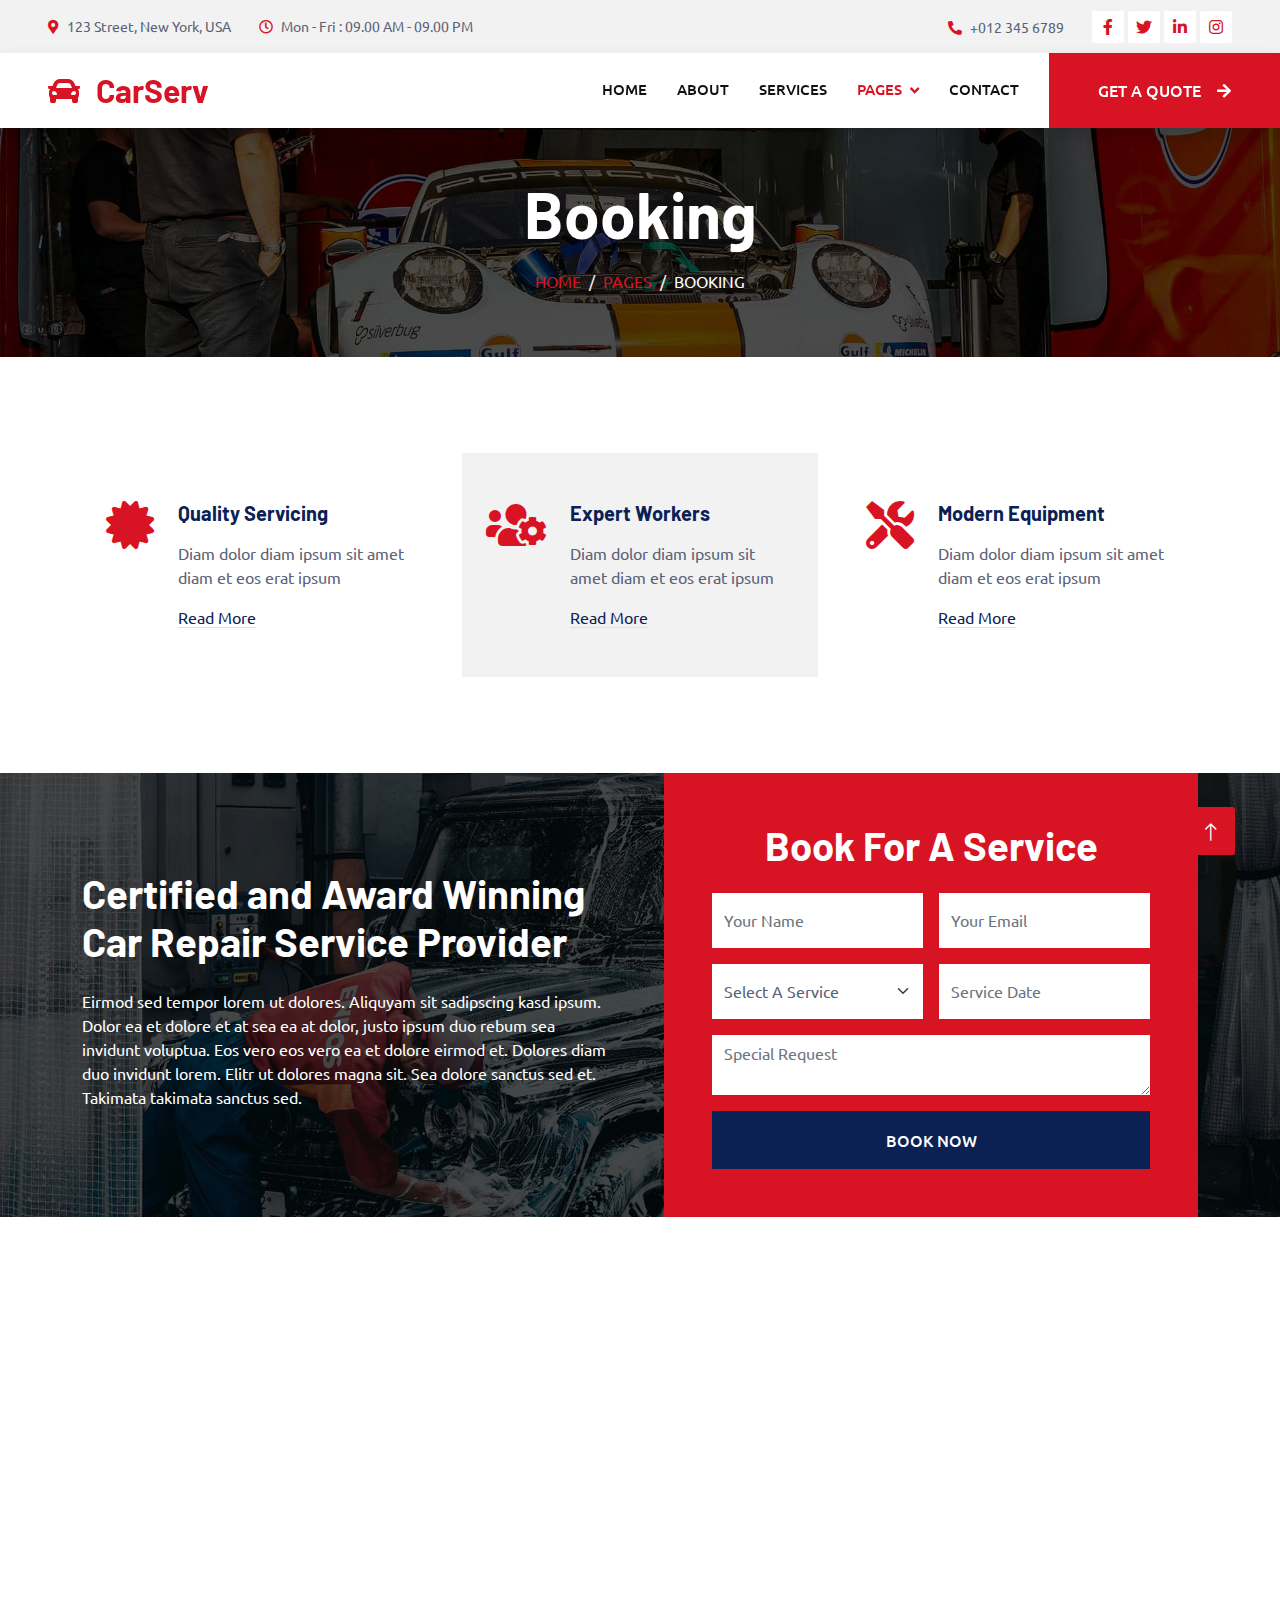
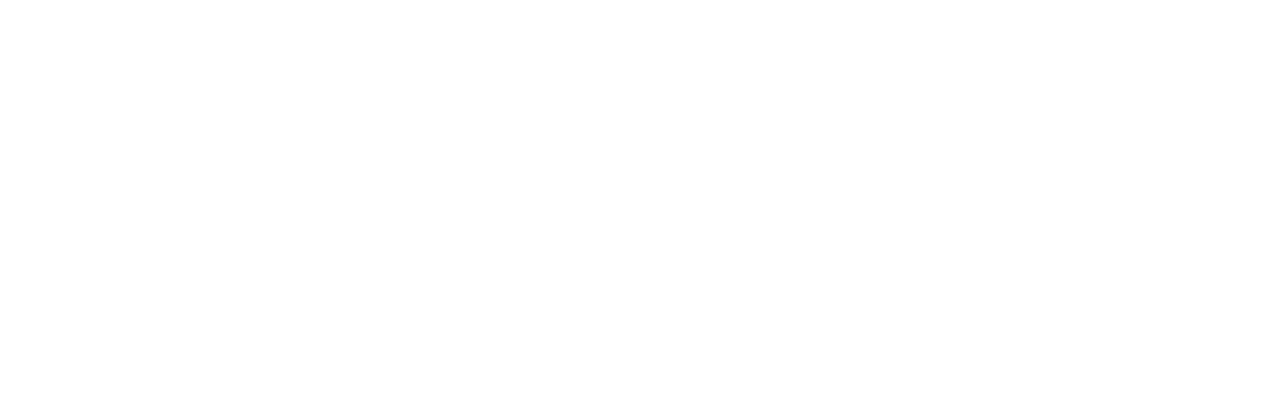
<file: booking.html>
<!DOCTYPE html>
<html lang="en">

<head>
    <meta charset="utf-8">
    <title>CarServ - Car Repair HTML Template</title>
    <meta content="width=device-width, initial-scale=1.0" name="viewport">
    <meta content="" name="keywords">
    <meta content="" name="description">

    <!-- Favicon -->
    <link href="img/favicon.ico" rel="icon">

    <!-- Google Web Fonts -->
    <link rel="preconnect" href="https://fonts.googleapis.com">
    <link rel="preconnect" href="https://fonts.gstatic.com" crossorigin>
    <link href="https://fonts.googleapis.com/css2?family=Barlow:wght@600;700&family=Ubuntu:wght@400;500&display=swap" rel="stylesheet">

    <!-- Icon Font Stylesheet -->
    <link href="https://cdnjs.cloudflare.com/ajax/libs/font-awesome/5.10.0/css/all.min.css" rel="stylesheet">
    <link href="https://cdn.jsdelivr.net/npm/bootstrap-icons@1.4.1/font/bootstrap-icons.css" rel="stylesheet">

    <!-- Libraries Stylesheet -->
    <link href="lib/animate/animate.min.css" rel="stylesheet">
    <link href="lib/owlcarousel/assets/owl.carousel.min.css" rel="stylesheet">
    <link href="lib/tempusdominus/css/tempusdominus-bootstrap-4.min.css" rel="stylesheet" />

    <!-- Customized Bootstrap Stylesheet -->
    <link href="css/bootstrap.min.css" rel="stylesheet">

    <!-- Template Stylesheet -->
    <link href="css/style.css" rel="stylesheet">
</head>

<body>
    <!-- Spinner Start -->
    <div id="spinner" class="show bg-white position-fixed translate-middle w-100 vh-100 top-50 start-50 d-flex align-items-center justify-content-center">
        <div class="spinner-border text-primary" style="width: 3rem; height: 3rem;" role="status">
            <span class="sr-only">Loading...</span>
        </div>
    </div>
    <!-- Spinner End -->


    <!-- Topbar Start -->
    <div class="container-fluid bg-light p-0">
        <div class="row gx-0 d-none d-lg-flex">
            <div class="col-lg-7 px-5 text-start">
                <div class="h-100 d-inline-flex align-items-center py-3 me-4">
                    <small class="fa fa-map-marker-alt text-primary me-2"></small>
                    <small>123 Street, New York, USA</small>
                </div>
                <div class="h-100 d-inline-flex align-items-center py-3">
                    <small class="far fa-clock text-primary me-2"></small>
                    <small>Mon - Fri : 09.00 AM - 09.00 PM</small>
                </div>
            </div>
            <div class="col-lg-5 px-5 text-end">
                <div class="h-100 d-inline-flex align-items-center py-3 me-4">
                    <small class="fa fa-phone-alt text-primary me-2"></small>
                    <small>+012 345 6789</small>
                </div>
                <div class="h-100 d-inline-flex align-items-center">
                    <a class="btn btn-sm-square bg-white text-primary me-1" href=""><i class="fab fa-facebook-f"></i></a>
                    <a class="btn btn-sm-square bg-white text-primary me-1" href=""><i class="fab fa-twitter"></i></a>
                    <a class="btn btn-sm-square bg-white text-primary me-1" href=""><i class="fab fa-linkedin-in"></i></a>
                    <a class="btn btn-sm-square bg-white text-primary me-0" href=""><i class="fab fa-instagram"></i></a>
                </div>
            </div>
        </div>
    </div>
    <!-- Topbar End -->


    <!-- Navbar Start -->
    <nav class="navbar navbar-expand-lg bg-white navbar-light shadow sticky-top p-0">
        <a href="index.html" class="navbar-brand d-flex align-items-center px-4 px-lg-5">
            <h2 class="m-0 text-primary"><i class="fa fa-car me-3"></i>CarServ</h2>
        </a>
        <button type="button" class="navbar-toggler me-4" data-bs-toggle="collapse" data-bs-target="#navbarCollapse">
            <span class="navbar-toggler-icon"></span>
        </button>
        <div class="collapse navbar-collapse" id="navbarCollapse">
            <div class="navbar-nav ms-auto p-4 p-lg-0">
                <a href="index.html" class="nav-item nav-link">Home</a>
                <a href="about.html" class="nav-item nav-link">About</a>
                <a href="404.html" class="nav-item nav-link">Services</a>
                <div class="nav-item dropdown">
                    <a href="#" class="nav-link dropdown-toggle active" data-bs-toggle="dropdown">Pages</a>
                    <div class="dropdown-menu fade-up m-0">
                        <a href="booking.html" class="dropdown-item active">Booking</a>
                        <a href="team.html" class="dropdown-item">Technicians</a>
                        <a href="testimonial.html" class="dropdown-item">Testimonial</a>
                        <a href="404.html" class="dropdown-item">404 Page</a>
                    </div>
                </div>
                <a href="contact.html" class="nav-item nav-link">Contact</a>
            </div>
            <a href="" class="btn btn-primary py-4 px-lg-5 d-none d-lg-block">Get A Quote<i class="fa fa-arrow-right ms-3"></i></a>
        </div>
    </nav>
    <!-- Navbar End -->


    <!-- Page Header Start -->
    <div class="container-fluid page-header mb-5 p-0" style="background-image: url(img/carousel-bg-1.jpg);">
        <div class="container-fluid page-header-inner py-5">
            <div class="container text-center">
                <h1 class="display-3 text-white mb-3 animated slideInDown">Booking</h1>
                <nav aria-label="breadcrumb">
                    <ol class="breadcrumb justify-content-center text-uppercase">
                        <li class="breadcrumb-item"><a href="#">Home</a></li>
                        <li class="breadcrumb-item"><a href="#">Pages</a></li>
                        <li class="breadcrumb-item text-white active" aria-current="page">Booking</li>
                    </ol>
                </nav>
            </div>
        </div>
    </div>
    <!-- Page Header End -->


    <!-- Service Start -->
    <div class="container-xxl py-5">
        <div class="container">
            <div class="row g-4">
                <div class="col-lg-4 col-md-6 wow fadeInUp" data-wow-delay="0.1s">
                    <div class="d-flex py-5 px-4">
                        <i class="fa fa-certificate fa-3x text-primary flex-shrink-0"></i>
                        <div class="ps-4">
                            <h5 class="mb-3">Quality Servicing</h5>
                            <p>Diam dolor diam ipsum sit amet diam et eos erat ipsum</p>
                            <a class="text-secondary border-bottom" href="">Read More</a>
                        </div>
                    </div>
                </div>
                <div class="col-lg-4 col-md-6 wow fadeInUp" data-wow-delay="0.3s">
                    <div class="d-flex bg-light py-5 px-4">
                        <i class="fa fa-users-cog fa-3x text-primary flex-shrink-0"></i>
                        <div class="ps-4">
                            <h5 class="mb-3">Expert Workers</h5>
                            <p>Diam dolor diam ipsum sit amet diam et eos erat ipsum</p>
                            <a class="text-secondary border-bottom" href="">Read More</a>
                        </div>
                    </div>
                </div>
                <div class="col-lg-4 col-md-6 wow fadeInUp" data-wow-delay="0.5s">
                    <div class="d-flex py-5 px-4">
                        <i class="fa fa-tools fa-3x text-primary flex-shrink-0"></i>
                        <div class="ps-4">
                            <h5 class="mb-3">Modern Equipment</h5>
                            <p>Diam dolor diam ipsum sit amet diam et eos erat ipsum</p>
                            <a class="text-secondary border-bottom" href="">Read More</a>
                        </div>
                    </div>
                </div>
            </div>
        </div>
    </div>
    <!-- Service End -->


    <!-- Booking Start -->
    <div class="container-fluid bg-secondary booking my-5 wow fadeInUp" data-wow-delay="0.1s">
        <div class="container">
            <div class="row gx-5">
                <div class="col-lg-6 py-5">
                    <div class="py-5">
                        <h1 class="text-white mb-4">Certified and Award Winning Car Repair Service Provider</h1>
                        <p class="text-white mb-0">Eirmod sed tempor lorem ut dolores. Aliquyam sit sadipscing kasd ipsum. Dolor ea et dolore et at sea ea at dolor, justo ipsum duo rebum sea invidunt voluptua. Eos vero eos vero ea et dolore eirmod et. Dolores diam duo invidunt lorem. Elitr ut dolores magna sit. Sea dolore sanctus sed et. Takimata takimata sanctus sed.</p>
                    </div>
                </div>
                <div class="col-lg-6">
                    <div class="bg-primary h-100 d-flex flex-column justify-content-center text-center p-5 wow zoomIn" data-wow-delay="0.6s">
                        <h1 class="text-white mb-4">Book For A Service</h1>
                        <form>
                            <div class="row g-3">
                                <div class="col-12 col-sm-6">
                                    <input type="text" class="form-control border-0" placeholder="Your Name" style="height: 55px;">
                                </div>
                                <div class="col-12 col-sm-6">
                                    <input type="email" class="form-control border-0" placeholder="Your Email" style="height: 55px;">
                                </div>
                                <div class="col-12 col-sm-6">
                                    <select class="form-select border-0" style="height: 55px;">
                                        <option selected>Select A Service</option>
                                        <option value="1">Service 1</option>
                                        <option value="2">Service 2</option>
                                        <option value="3">Service 3</option>
                                    </select>
                                </div>
                                <div class="col-12 col-sm-6">
                                    <div class="date" id="date1" data-target-input="nearest">
                                        <input type="text"
                                            class="form-control border-0 datetimepicker-input"
                                            placeholder="Service Date" data-target="#date1" data-toggle="datetimepicker" style="height: 55px;">
                                    </div>
                                </div>
                                <div class="col-12">
                                    <textarea class="form-control border-0" placeholder="Special Request"></textarea>
                                </div>
                                <div class="col-12">
                                    <button class="btn btn-secondary w-100 py-3" type="submit">Book Now</button>
                                </div>
                            </div>
                        </form>
                    </div>
                </div>
            </div>
        </div>
    </div>
    <!-- Booking End -->


    <!-- Call To Action Start -->
    <div class="container-xxl py-5 wow fadeInUp" data-wow-delay="0.1s">
        <div class="container">
            <div class="row g-4">
                <div class="col-lg-8 col-md-6">
                    <h6 class="text-primary text-uppercase">// Call To Action //</h6>
                    <h1 class="mb-4">Have Any Pre Booking Question?</h1>
                    <p class="mb-0">Lorem diam ea sit dolor labore. Clita et dolor erat sed est lorem sed et sit. Diam sed duo magna erat et stet clita ea magna ea sed, sit labore magna lorem tempor justo rebum dolores. Eos dolor sea erat amet et, lorem labore lorem at dolores. Stet ea ut justo et, clita et et ipsum diam.</p>
                </div>
                <div class="col-lg-4 col-md-6">
                    <div class="bg-primary d-flex flex-column justify-content-center text-center h-100 p-4">
                        <h3 class="text-white mb-4"><i class="fa fa-phone-alt me-3"></i>+012 345 6789</h3>
                        <a href="" class="btn btn-secondary py-3 px-5">Contact Us<i class="fa fa-arrow-right ms-3"></i></a>
                    </div>
                </div>
            </div>
        </div>
    </div>
    <!-- Call To Action End -->


    <!-- Footer Start -->
    <div class="container-fluid bg-dark text-light footer pt-5 mt-5 wow fadeIn" data-wow-delay="0.1s">
        <div class="container py-5">
            <div class="row g-5">
                <div class="col-lg-3 col-md-6">
                    <h4 class="text-light mb-4">Address</h4>
                    <p class="mb-2"><i class="fa fa-map-marker-alt me-3"></i>123 Street, New York, USA</p>
                    <p class="mb-2"><i class="fa fa-phone-alt me-3"></i>+012 345 67890</p>
                    <p class="mb-2"><i class="fa fa-envelope me-3"></i>info@example.com</p>
                    <div class="d-flex pt-2">
                        <a class="btn btn-outline-light btn-social" href=""><i class="fab fa-twitter"></i></a>
                        <a class="btn btn-outline-light btn-social" href=""><i class="fab fa-facebook-f"></i></a>
                        <a class="btn btn-outline-light btn-social" href=""><i class="fab fa-youtube"></i></a>
                        <a class="btn btn-outline-light btn-social" href=""><i class="fab fa-linkedin-in"></i></a>
                    </div>
                </div>
                <div class="col-lg-3 col-md-6">
                    <h4 class="text-light mb-4">Opening Hours</h4>
                    <h6 class="text-light">Monday - Friday:</h6>
                    <p class="mb-4">09.00 AM - 09.00 PM</p>
                    <h6 class="text-light">Saturday - Sunday:</h6>
                    <p class="mb-0">09.00 AM - 12.00 PM</p>
                </div>
                <div class="col-lg-3 col-md-6">
                    <h4 class="text-light mb-4">Services</h4>
                    <a class="btn btn-link" href="">Diagnostic Test</a>
                    <a class="btn btn-link" href="">Engine Servicing</a>
                    <a class="btn btn-link" href="">Tires Replacement</a>
                    <a class="btn btn-link" href="">Oil Changing</a>
                    <a class="btn btn-link" href="">Vacuam Cleaning</a>
                </div>
                <div class="col-lg-3 col-md-6">
                    <h4 class="text-light mb-4">Newsletter</h4>
                    <p>Dolor amet sit justo amet elitr clita ipsum elitr est.</p>
                    <div class="position-relative mx-auto" style="max-width: 400px;">
                        <input class="form-control border-0 w-100 py-3 ps-4 pe-5" type="text" placeholder="Your email">
                        <button type="button" class="btn btn-primary py-2 position-absolute top-0 end-0 mt-2 me-2">SignUp</button>
                    </div>
                </div>
            </div>
        </div>
        <div class="container">
            <div class="copyright">
                <div class="row">
                    <div class="col-md-6 text-center text-md-start mb-3 mb-md-0">
                        &copy; <a class="border-bottom" href="#">Your Site Name</a>, All Right Reserved.

                        <!--/*** This template is free as long as you keep the footer author’s credit link/attribution link/backlink. If you'd like to use the template without the footer author’s credit link/attribution link/backlink, you can purchase the Credit Removal License from "https://htmlcodex.com/credit-removal". Thank you for your support. ***/-->
                        Designed By <a class="border-bottom" href="https://htmlcodex.com">HTML Codex</a>
                    </div>
                    <div class="col-md-6 text-center text-md-end">
                        <div class="footer-menu">
                            <a href="">Home</a>
                            <a href="">Cookies</a>
                            <a href="">Help</a>
                            <a href="">FQAs</a>
                        </div>
                    </div>
                </div>
            </div>
        </div>
    </div>
    <!-- Footer End -->


    <!-- Back to Top -->
    <a href="#" class="btn btn-lg btn-primary btn-lg-square back-to-top"><i class="bi bi-arrow-up"></i></a>


    <!-- JavaScript Libraries -->
    <script src="https://code.jquery.com/jquery-3.4.1.min.js"></script>
    <script src="https://cdn.jsdelivr.net/npm/bootstrap@5.0.0/dist/js/bootstrap.bundle.min.js"></script>
    <script src="lib/wow/wow.min.js"></script>
    <script src="lib/easing/easing.min.js"></script>
    <script src="lib/waypoints/waypoints.min.js"></script>
    <script src="lib/counterup/counterup.min.js"></script>
    <script src="lib/owlcarousel/owl.carousel.min.js"></script>
    <script src="lib/tempusdominus/js/moment.min.js"></script>
    <script src="lib/tempusdominus/js/moment-timezone.min.js"></script>
    <script src="lib/tempusdominus/js/tempusdominus-bootstrap-4.min.js"></script>

    <!-- Template Javascript -->
    <script src="js/main.js"></script>
</body>

</html>
</file>
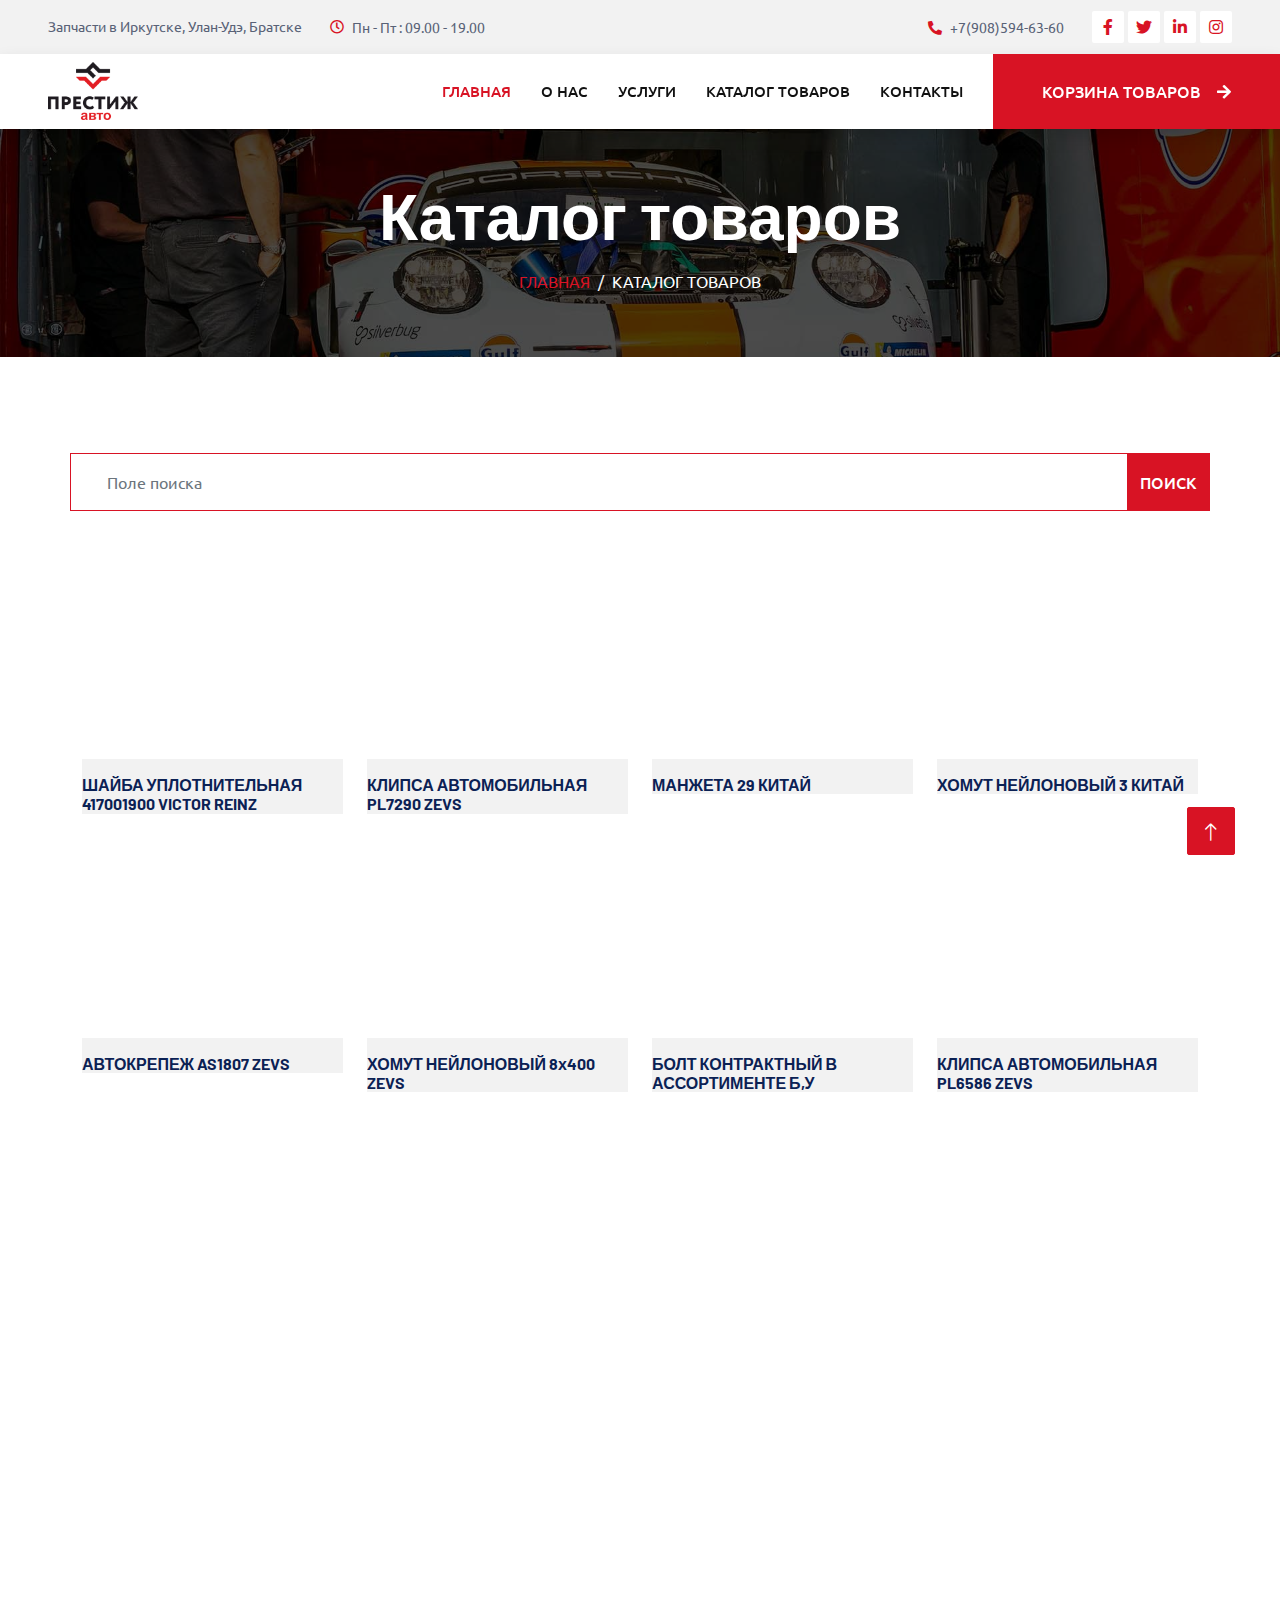
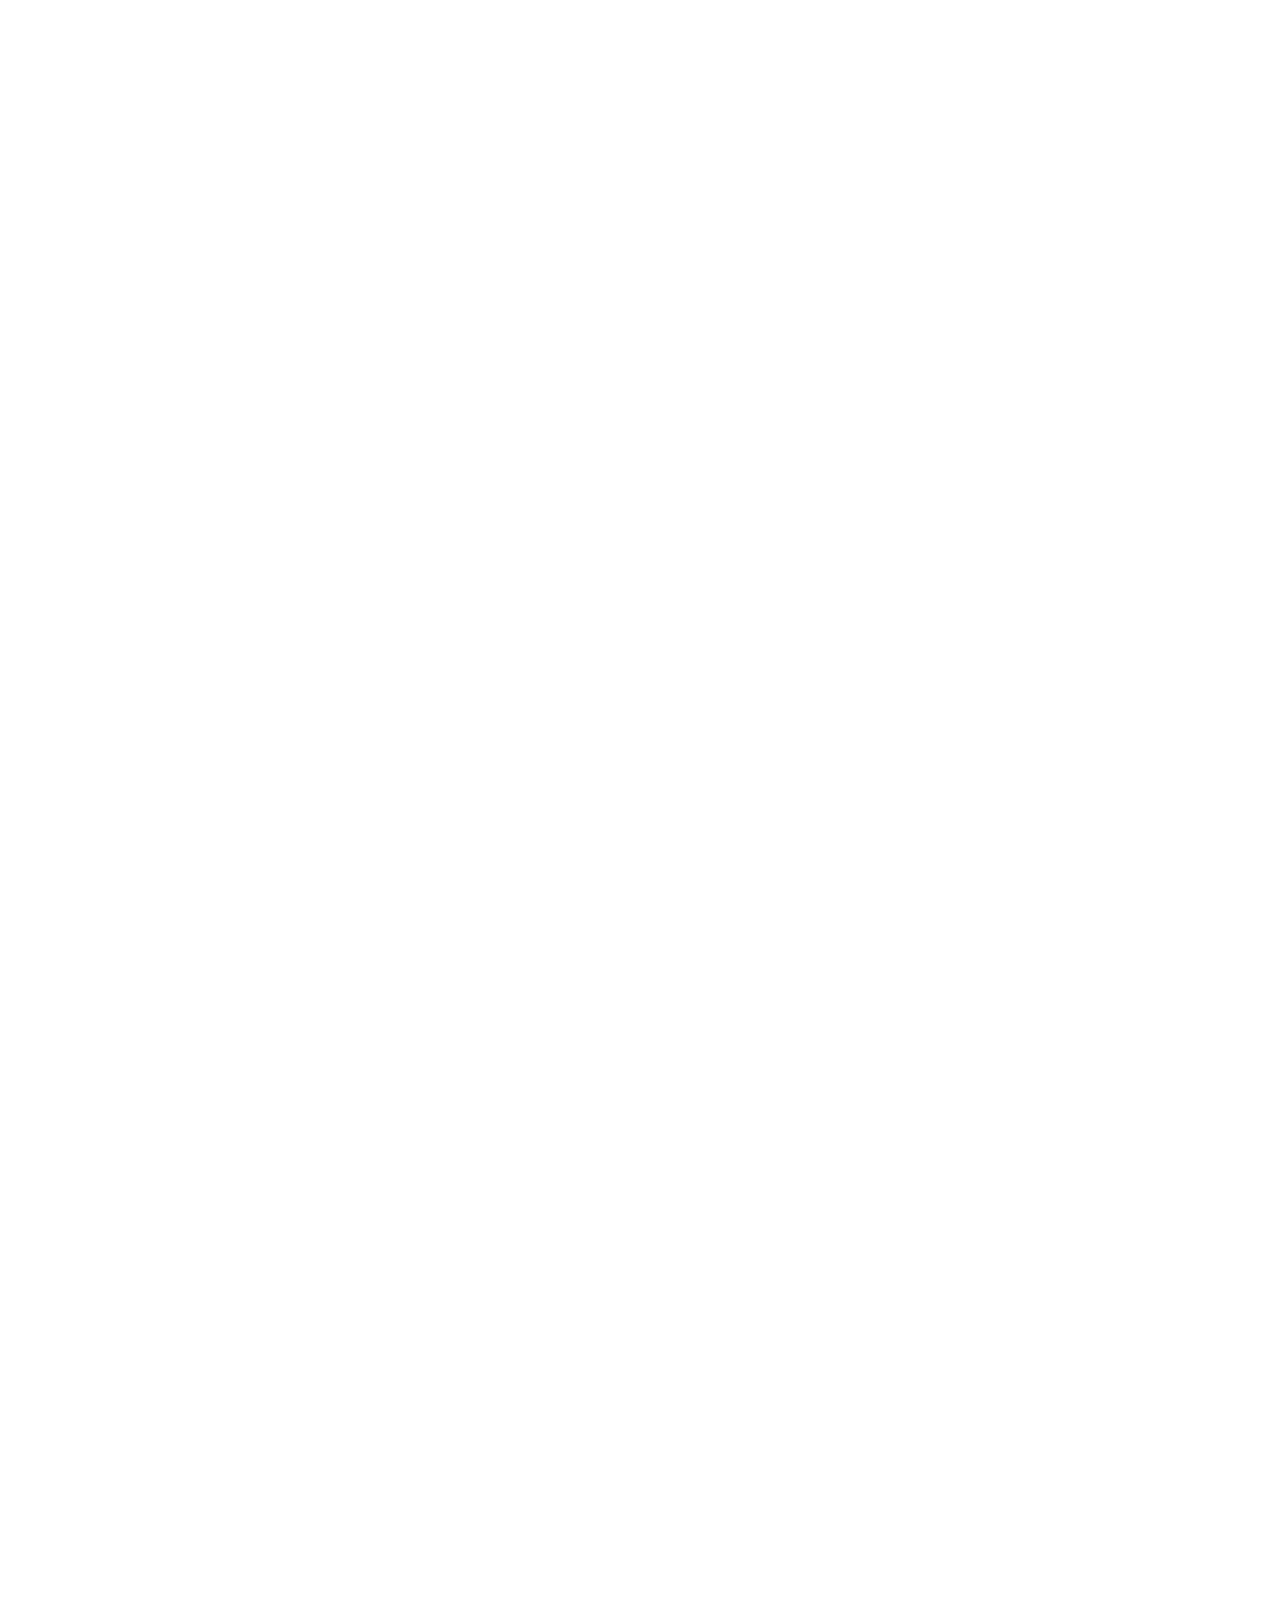
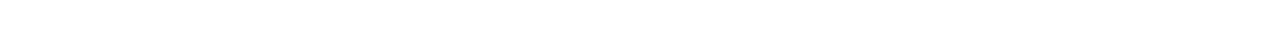
<file: catalog.html>
<!DOCTYPE html>
<html lang="ru">
  <head>
    <meta charset="utf-8" />
    <title>Престиж-авто</title>
    <meta content="width=device-width, initial-scale=1.0" name="viewport" />
    <meta content="" name="keywords" />
    <meta content="" name="description" />

    <!-- Favicon -->
    <link href="img/favicon.ico" rel="icon" />

    <!-- Google Web Fonts -->
    <link rel="preconnect" href="https://fonts.googleapis.com" />
    <link rel="preconnect" href="https://fonts.gstatic.com" crossorigin />
    <link
      href="https://fonts.googleapis.com/css2?family=Barlow:wght@600;700&family=Ubuntu:wght@400;500&display=swap"
      rel="stylesheet"
    />

    <!-- Icon Font Stylesheet -->
    <link
      href="https://cdnjs.cloudflare.com/ajax/libs/font-awesome/5.10.0/css/all.min.css"
      rel="stylesheet"
    />
    <link
      href="https://cdn.jsdelivr.net/npm/bootstrap-icons@1.4.1/font/bootstrap-icons.css"
      rel="stylesheet"
    />

    <!-- Libraries Stylesheet -->
    <link href="lib/animate/animate.min.css" rel="stylesheet" />
    <link href="lib/owlcarousel/assets/owl.carousel.min.css" rel="stylesheet" />
    <link
      href="lib/tempusdominus/css/tempusdominus-bootstrap-4.min.css"
      rel="stylesheet"
    />

    <!-- Customized Bootstrap Stylesheet -->
    <link href="css/bootstrap.min.css" rel="stylesheet" />

    <!-- Template Stylesheet -->
    <link href="css/style.css" rel="stylesheet" />
    <link href="css/custom.css" rel="stylesheet" />
  </head>

  <body>
    <!-- Spinner Start -->
    <div
      id="spinner"
      class="show bg-white position-fixed translate-middle w-100 vh-100 top-50 start-50 d-flex align-items-center justify-content-center"
    >
      <div
        class="spinner-border text-primary"
        style="width: 3rem; height: 3rem"
        role="status"
      >
        <span class="sr-only">Загрузка...</span>
      </div>
    </div>
    <!-- Spinner End -->

    <!-- Topbar Start -->
    <div class="container-fluid bg-light p-0">
      <div class="row gx-0 d-none d-lg-flex">
        <div class="col-lg-7 px-5 text-start">
          <div class="h-100 d-inline-flex align-items-center py-3 me-4">
            <!-- <small class="fa fa-map-marker-alt text-primary me-2"></small> -->
            <small>Запчасти в Иркутске, Улан-Удэ, Братске</small>
          </div>
          <div class="h-100 d-inline-flex align-items-center py-3">
            <small class="far fa-clock text-primary me-2"></small>
            <small>Пн - Пт : 09.00 - 19.00</small>
          </div>
        </div>
        <div class="col-lg-5 px-5 text-end">
          <div class="h-100 d-inline-flex align-items-center py-3 me-4">
            <small class="fa fa-phone-alt text-primary me-2"></small>
            <small>+7(908)594-63-60</small>
          </div>
          <div class="h-100 d-inline-flex align-items-center">
            <a class="btn btn-sm-square bg-white text-primary me-1" href=""
              ><i class="fab fa-facebook-f"></i
            ></a>
            <a class="btn btn-sm-square bg-white text-primary me-1" href=""
              ><i class="fab fa-twitter"></i
            ></a>
            <a class="btn btn-sm-square bg-white text-primary me-1" href=""
              ><i class="fab fa-linkedin-in"></i
            ></a>
            <a class="btn btn-sm-square bg-white text-primary me-0" href=""
              ><i class="fab fa-instagram"></i
            ></a>
          </div>
        </div>
      </div>
    </div>
    <!-- Topbar End -->

    <!-- Navbar Start -->
    <nav
      class="navbar navbar-expand-lg bg-white navbar-light shadow sticky-top p-0"
    >
      <a
        href="index.html"
        class="navbar-brand d-flex align-items-center px-4 px-lg-5"
      >
        <img src="./img/logo_pre.png" alt="Престиж-авто" width="90px" />
      </a>
      <button
        type="button"
        class="navbar-toggler me-4"
        data-bs-toggle="collapse"
        data-bs-target="#navbarCollapse"
      >
        <span class="navbar-toggler-icon"></span>
      </button>
      <div class="collapse navbar-collapse" id="navbarCollapse">
        <div class="navbar-nav ms-auto p-4 p-lg-0">
          <a href="index.html" class="nav-item nav-link active">Главная</a>
          <a href="about.html" class="nav-item nav-link">О нас</a>
          <a href="404.html" class="nav-item nav-link">Услуги</a>
          <a href="catalog.html" class="nav-item nav-link">Каталог товаров</a>
          <a href="contact.html" class="nav-item nav-link">Контакты</a>
        </div>
        <a href="" class="btn btn-primary py-4 px-lg-5 d-none d-lg-block"
          >Корзина товаров<i class="fa fa-arrow-right ms-3"></i
        ></a>
      </div>
    </nav>
    <!-- Navbar End -->
    <!-- Page Header Start -->
    <div
      class="container-fluid page-header mb-5 p-0"
      style="background-image: url(img/carousel-bg-1.jpg)"
    >
      <div class="container-fluid page-header-inner py-5">
        <div class="container text-center">
          <h1 class="display-3 text-white mb-3 animated slideInDown">Каталог товаров</h1>
          <nav aria-label="breadcrumb">
            <ol class="breadcrumb justify-content-center text-uppercase">
              <li class="breadcrumb-item"><a href="#">Главная</a></li>
              <li class="breadcrumb-item text-white active" aria-current="page">
                Каталог товаров
              </li>
            </ol>
          </nav>
        </div>
      </div>
    </div>
    <!-- Page Header End -->


    <div class="container-xxl py-5">
      <div class="container">
        <div class="row g-4">
          <div class="position-relative catalog_search">
            <input
              class="form-control border-0 w-100 py-3 ps-4 pe-5"
              type="text"
              placeholder="Поле поиска"

            />
            <button
              type="button"
              class="btn btn-primary py-2 position-absolute top-0 end-0"
              style="height: 100%; "
            >
              Поиск
            </button>
          </div>
        </div>
      </div>
    </div>

      <!-- Products Start -->
        <div class="container">

          <div class="row g-4">
            <div class="col-lg-3 col-md-6 wow fadeInUp" data-wow-delay="0.1s">
              <div class="team-item">
                <div class="position-relative overflow-hidden">
                  <a href="/product_page.html">
                    <div
                    class="img-fluid product-img"
                    style="background-image: url(https://storage.yandexcloud.net/prestig-avto/mobile/2000027362776.jpg);"
                  ></div>
                  <div class="team-overlay position-absolute start-0 top-0 w-100 h-100 product-i">
                    <div>10 сом</div>
                      <button class="my-btn">
                        в корзину
                      </button>
                  </div>
                </a>
                </div>
                <div class="bg-light text-center pt-3">
                  <a href="/product_page.html">
                  <h5 class="fw-bold mb-0 product-desc">
                    ШАЙБА УПЛОТНИТЕЛЬНАЯ 417001900 VICTOR REINZ
                  </h5>
                  </a>
                </div>
              </div>
            </div>
            <div class="col-lg-3 col-md-6 wow fadeInUp" data-wow-delay="0.1s">
              <div class="team-item">
                <div class="position-relative overflow-hidden">
                  <a href="/product_page.html">
                    <div
                    class="img-fluid product-img"
                    style="background-image: url(https://storage.yandexcloud.net/prestig-avto/pic/00105317.gif);"
                  ></div>
                  <div class="team-overlay position-absolute start-0 top-0 w-100 h-100 product-i">
                    <div>10 сом</div>
                      <button class="my-btn">
                        в корзину
                      </button>
                  </div>
                </a>
                </div>
                <div class="bg-light text-center pt-3">
                  <a href="/product_page.html">
                  <h5 class="fw-bold mb-0 product-desc">
                    КЛИПСА АВТОМОБИЛЬНАЯ PL7290 ZEVS
                  </h5>
                  </a>
                </div>
              </div>
            </div>
            <div class="col-lg-3 col-md-6 wow fadeInUp" data-wow-delay="0.1s">
              <div class="team-item">
                <div class="position-relative overflow-hidden">
                  <a href="/product_page.html">
                    <div
                    class="img-fluid product-img"
                    style="background-image: url(	https://storage.yandexcloud.net/prestig-avto/mobile/2000027405749.jpg);"
                  ></div>
                  <div class="team-overlay position-absolute start-0 top-0 w-100 h-100 product-i">
                    <div>10 сом</div>
                      <button class="my-btn">
                        в корзину
                      </button>
                  </div>
                </a>
                </div>
                <div class="bg-light text-center pt-3">
                  <a href="/product_page.html">
                  <h5 class="fw-bold mb-0 product-desc">
                    МАНЖЕТА 29 КИТАЙ
                  </h5>
                  </a>
                </div>
              </div>
            </div>
            <div class="col-lg-3 col-md-6 wow fadeInUp" data-wow-delay="0.1s">
              <div class="team-item">
                <div class="position-relative overflow-hidden">
                  <a href="/product_page.html">
                    <div
                    class="img-fluid product-img"
                    style="background-image: url(https://storage.yandexcloud.net/prestig-avto/mobile/2000027392506.jpg);"
                  ></div>
                  <div class="team-overlay position-absolute start-0 top-0 w-100 h-100 product-i">
                    <div>10 сом</div>
                      <button class="my-btn">
                        в корзину
                      </button>
                  </div>
                </a>
                </div>
                <div class="bg-light text-center pt-3">
                  <a href="/product_page.html">
                  <h5 class="fw-bold mb-0 product-desc">
                    ХОМУТ НЕЙЛОНОВЫЙ 3 КИТАЙ
                  </h5>
                  </a>
                </div>
              </div>
            </div>
            <div class="col-lg-3 col-md-6 wow fadeInUp" data-wow-delay="0.1s">
              <div class="team-item">
                <div class="position-relative overflow-hidden">
                  <a href="/product_page.html">
                    <div
                    class="img-fluid product-img"
                    style="background-image: url(https://storage.yandexcloud.net/prestig-avto/pic/00091984.gif);"
                  ></div>
                  <div class="team-overlay position-absolute start-0 top-0 w-100 h-100 product-i">
                    <div>10 сом</div>
                      <button class="my-btn">
                        в корзину
                      </button>
                  </div>
                </a>
                </div>
                <div class="bg-light text-center pt-3">
                  <a href="/product_page.html">
                  <h5 class="fw-bold mb-0 product-desc">
                    АВТОКРЕПЕЖ AS1807 ZEVS
                  </h5>
                  </a>
                </div>
              </div>
            </div>
            <div class="col-lg-3 col-md-6 wow fadeInUp" data-wow-delay="0.1s">
              <div class="team-item">
                <div class="position-relative overflow-hidden">
                  <a href="/product_page.html">
                    <div
                    class="img-fluid product-img"
                    style="background-image: url(https://storage.yandexcloud.net/prestig-avto/mobile/2000027268030.jpg);"
                  ></div>
                  <div class="team-overlay position-absolute start-0 top-0 w-100 h-100 product-i">
                    <div>10 сом</div>
                      <button class="my-btn">
                        в корзину
                      </button>
                  </div>
                </a>
                </div>
                <div class="bg-light text-center pt-3">
                  <a href="/product_page.html">
                  <h5 class="fw-bold mb-0 product-desc">
                    ХОМУТ НЕЙЛОНОВЫЙ 8х400 ZEVS
                  </h5>
                  </a>
                </div>
              </div>
            </div>
            <div class="col-lg-3 col-md-6 wow fadeInUp" data-wow-delay="0.1s">
              <div class="team-item">
                <div class="position-relative overflow-hidden">
                  <a href="/product_page.html">
                    <div
                    class="img-fluid product-img"
                    style="background-image: url(https://storage.yandexcloud.net/prestig-avto/mobile/2000027282111.jpg);"
                  ></div>
                  <div class="team-overlay position-absolute start-0 top-0 w-100 h-100 product-i">
                    <div>10 сом</div>
                      <button class="my-btn">
                        в корзину
                      </button>
                  </div>
                </a>
                </div>
                <div class="bg-light text-center pt-3">
                  <a href="/product_page.html">
                  <h5 class="fw-bold mb-0 product-desc">
                    БОЛТ КОНТРАКТНЫЙ В АССОРТИМЕНТЕ Б,У
                  </h5>
                  </a>
                </div>
              </div>
            </div>
            <div class="col-lg-3 col-md-6 wow fadeInUp" data-wow-delay="0.1s">
              <div class="team-item">
                <div class="position-relative overflow-hidden">
                  <a href="/product_page.html">
                    <div
                    class="img-fluid product-img"
                    style="background-image: url(https://storage.yandexcloud.net/prestig-avto/pic/00104889.JPG);"
                  ></div>
                  <div class="team-overlay position-absolute start-0 top-0 w-100 h-100 product-i">
                    <div>10 сом</div>
                      <button class="my-btn">
                        в корзину
                      </button>
                  </div>
                </a>
                </div>
                <div class="bg-light text-center pt-3">
                  <a href="/product_page.html">
                  <h5 class="fw-bold mb-0 product-desc">
                    КЛИПСА АВТОМОБИЛЬНАЯ PL6586 ZEVS
                  </h5>
                  </a>
                </div>
              </div>
            </div>
            <div class="col-lg-3 col-md-6 wow fadeInUp" data-wow-delay="0.1s">
              <div class="team-item">
                <div class="position-relative overflow-hidden">
                  <a href="/product_page.html">
                    <div
                    class="img-fluid product-img"
                    style="background-image: url(https://storage.yandexcloud.net/prestig-avto/mobile/2000027362776.jpg);"
                  ></div>
                  <div class="team-overlay position-absolute start-0 top-0 w-100 h-100 product-i">
                    <div>10 сом</div>
                      <button class="my-btn">
                        в корзину
                      </button>
                  </div>
                </a>
                </div>
                <div class="bg-light text-center pt-3">
                  <a href="/product_page.html">
                  <h5 class="fw-bold mb-0 product-desc">
                    ШАЙБА УПЛОТНИТЕЛЬНАЯ 417001900 VICTOR REINZ
                  </h5>
                  </a>
                </div>
              </div>
            </div>
            <div class="col-lg-3 col-md-6 wow fadeInUp" data-wow-delay="0.1s">
              <div class="team-item">
                <div class="position-relative overflow-hidden">
                  <a href="/product_page.html">
                    <div
                    class="img-fluid product-img"
                    style="background-image: url(https://storage.yandexcloud.net/prestig-avto/pic/00105317.gif);"
                  ></div>
                  <div class="team-overlay position-absolute start-0 top-0 w-100 h-100 product-i">
                    <div>10 сом</div>
                      <button class="my-btn">
                        в корзину
                      </button>
                  </div>
                </a>
                </div>
                <div class="bg-light text-center pt-3">
                  <a href="/product_page.html">
                  <h5 class="fw-bold mb-0 product-desc">
                    КЛИПСА АВТОМОБИЛЬНАЯ PL7290 ZEVS
                  </h5>
                  </a>
                </div>
              </div>
            </div>
            <div class="col-lg-3 col-md-6 wow fadeInUp" data-wow-delay="0.1s">
              <div class="team-item">
                <div class="position-relative overflow-hidden">
                  <a href="/product_page.html">
                    <div
                    class="img-fluid product-img"
                    style="background-image: url(	https://storage.yandexcloud.net/prestig-avto/mobile/2000027405749.jpg);"
                  ></div>
                  <div class="team-overlay position-absolute start-0 top-0 w-100 h-100 product-i">
                    <div>10 сом</div>
                      <button class="my-btn">
                        в корзину
                      </button>
                  </div>
                </a>
                </div>
                <div class="bg-light text-center pt-3">
                  <a href="/product_page.html">
                  <h5 class="fw-bold mb-0 product-desc">
                    МАНЖЕТА 29 КИТАЙ
                  </h5>
                  </a>
                </div>
              </div>
            </div>
            <div class="col-lg-3 col-md-6 wow fadeInUp" data-wow-delay="0.1s">
              <div class="team-item">
                <div class="position-relative overflow-hidden">
                  <a href="/product_page.html">
                    <div
                    class="img-fluid product-img"
                    style="background-image: url(https://storage.yandexcloud.net/prestig-avto/mobile/2000027392506.jpg);"
                  ></div>
                  <div class="team-overlay position-absolute start-0 top-0 w-100 h-100 product-i">
                    <div>10 сом</div>
                      <button class="my-btn">
                        в корзину
                      </button>
                  </div>
                </a>
                </div>
                <div class="bg-light text-center pt-3">
                  <a href="/product_page.html">
                  <h5 class="fw-bold mb-0 product-desc">
                    ХОМУТ НЕЙЛОНОВЫЙ 3 КИТАЙ
                  </h5>
                  </a>
                </div>
              </div>
            </div>
            <div class="col-lg-3 col-md-6 wow fadeInUp" data-wow-delay="0.1s">
              <div class="team-item">
                <div class="position-relative overflow-hidden">
                  <a href="/product_page.html">
                    <div
                    class="img-fluid product-img"
                    style="background-image: url(https://storage.yandexcloud.net/prestig-avto/pic/00091984.gif);"
                  ></div>
                  <div class="team-overlay position-absolute start-0 top-0 w-100 h-100 product-i">
                    <div>10 сом</div>
                      <button class="my-btn">
                        в корзину
                      </button>
                  </div>
                </a>
                </div>
                <div class="bg-light text-center pt-3">
                  <a href="/product_page.html">
                  <h5 class="fw-bold mb-0 product-desc">
                    АВТОКРЕПЕЖ AS1807 ZEVS
                  </h5>
                  </a>
                </div>
              </div>
            </div>
            <div class="col-lg-3 col-md-6 wow fadeInUp" data-wow-delay="0.1s">
              <div class="team-item">
                <div class="position-relative overflow-hidden">
                  <a href="/product_page.html">
                    <div
                    class="img-fluid product-img"
                    style="background-image: url(https://storage.yandexcloud.net/prestig-avto/mobile/2000027268030.jpg);"
                  ></div>
                  <div class="team-overlay position-absolute start-0 top-0 w-100 h-100 product-i">
                    <div>10 сом</div>
                      <button class="my-btn">
                        в корзину
                      </button>
                  </div>
                </a>
                </div>
                <div class="bg-light text-center pt-3">
                  <a href="/product_page.html">
                  <h5 class="fw-bold mb-0 product-desc">
                    ХОМУТ НЕЙЛОНОВЫЙ 8х400 ZEVS
                  </h5>
                  </a>
                </div>
              </div>
            </div>
            <div class="col-lg-3 col-md-6 wow fadeInUp" data-wow-delay="0.1s">
              <div class="team-item">
                <div class="position-relative overflow-hidden">
                  <a href="/product_page.html">
                    <div
                    class="img-fluid product-img"
                    style="background-image: url(https://storage.yandexcloud.net/prestig-avto/mobile/2000027282111.jpg);"
                  ></div>
                  <div class="team-overlay position-absolute start-0 top-0 w-100 h-100 product-i">
                    <div>10 сом</div>
                      <button class="my-btn">
                        в корзину
                      </button>
                  </div>
                </a>
                </div>
                <div class="bg-light text-center pt-3">
                  <a href="/product_page.html">
                  <h5 class="fw-bold mb-0 product-desc">
                    БОЛТ КОНТРАКТНЫЙ В АССОРТИМЕНТЕ Б,У
                  </h5>
                  </a>
                </div>
              </div>
            </div>
            <div class="col-lg-3 col-md-6 wow fadeInUp" data-wow-delay="0.1s">
              <div class="team-item">
                <div class="position-relative overflow-hidden">
                  <a href="/product_page.html">
                    <div
                    class="img-fluid product-img"
                    style="background-image: url(https://storage.yandexcloud.net/prestig-avto/pic/00104889.JPG);"
                  ></div>
                  <div class="team-overlay position-absolute start-0 top-0 w-100 h-100 product-i">
                    <div>10 сом</div>
                      <button class="my-btn">
                        в корзину
                      </button>
                  </div>
                </a>
                </div>
                <div class="bg-light text-center pt-3">
                  <a href="/product_page.html">
                  <h5 class="fw-bold mb-0 product-desc">
                    КЛИПСА АВТОМОБИЛЬНАЯ PL6586 ZEVS
                  </h5>
                  </a>
                </div>
              </div>
            </div>
                        <div class="col-lg-3 col-md-6 wow fadeInUp" data-wow-delay="0.1s">
              <div class="team-item">
                <div class="position-relative overflow-hidden">
                  <a href="/product_page.html">
                    <div
                    class="img-fluid product-img"
                    style="background-image: url(https://storage.yandexcloud.net/prestig-avto/mobile/2000027362776.jpg);"
                  ></div>
                  <div class="team-overlay position-absolute start-0 top-0 w-100 h-100 product-i">
                    <div>10 сом</div>
                      <button class="my-btn">
                        в корзину
                      </button>
                  </div>
                </a>
                </div>
                <div class="bg-light text-center pt-3">
                  <a href="/product_page.html">
                  <h5 class="fw-bold mb-0 product-desc">
                    ШАЙБА УПЛОТНИТЕЛЬНАЯ 417001900 VICTOR REINZ
                  </h5>
                  </a>
                </div>
              </div>
            </div>
            <div class="col-lg-3 col-md-6 wow fadeInUp" data-wow-delay="0.1s">
              <div class="team-item">
                <div class="position-relative overflow-hidden">
                  <a href="/product_page.html">
                    <div
                    class="img-fluid product-img"
                    style="background-image: url(https://storage.yandexcloud.net/prestig-avto/pic/00105317.gif);"
                  ></div>
                  <div class="team-overlay position-absolute start-0 top-0 w-100 h-100 product-i">
                    <div>10 сом</div>
                      <button class="my-btn">
                        в корзину
                      </button>
                  </div>
                </a>
                </div>
                <div class="bg-light text-center pt-3">
                  <a href="/product_page.html">
                  <h5 class="fw-bold mb-0 product-desc">
                    КЛИПСА АВТОМОБИЛЬНАЯ PL7290 ZEVS
                  </h5>
                  </a>
                </div>
              </div>
            </div>
            <div class="col-lg-3 col-md-6 wow fadeInUp" data-wow-delay="0.1s">
              <div class="team-item">
                <div class="position-relative overflow-hidden">
                  <a href="/product_page.html">
                    <div
                    class="img-fluid product-img"
                    style="background-image: url(	https://storage.yandexcloud.net/prestig-avto/mobile/2000027405749.jpg);"
                  ></div>
                  <div class="team-overlay position-absolute start-0 top-0 w-100 h-100 product-i">
                    <div>10 сом</div>
                      <button class="my-btn">
                        в корзину
                      </button>
                  </div>
                </a>
                </div>
                <div class="bg-light text-center pt-3">
                  <a href="/product_page.html">
                  <h5 class="fw-bold mb-0 product-desc">
                    МАНЖЕТА 29 КИТАЙ
                  </h5>
                  </a>
                </div>
              </div>
            </div>
            <div class="col-lg-3 col-md-6 wow fadeInUp" data-wow-delay="0.1s">
              <div class="team-item">
                <div class="position-relative overflow-hidden">
                  <a href="/product_page.html">
                    <div
                    class="img-fluid product-img"
                    style="background-image: url(https://storage.yandexcloud.net/prestig-avto/mobile/2000027392506.jpg);"
                  ></div>
                  <div class="team-overlay position-absolute start-0 top-0 w-100 h-100 product-i">
                    <div>10 сом</div>
                      <button class="my-btn">
                        в корзину
                      </button>
                  </div>
                </a>
                </div>
                <div class="bg-light text-center pt-3">
                  <a href="/product_page.html">
                  <h5 class="fw-bold mb-0 product-desc">
                    ХОМУТ НЕЙЛОНОВЫЙ 3 КИТАЙ
                  </h5>
                  </a>
                </div>
              </div>
            </div>
            <div class="col-lg-3 col-md-6 wow fadeInUp" data-wow-delay="0.1s">
              <div class="team-item">
                <div class="position-relative overflow-hidden">
                  <a href="/product_page.html">
                    <div
                    class="img-fluid product-img"
                    style="background-image: url(https://storage.yandexcloud.net/prestig-avto/pic/00091984.gif);"
                  ></div>
                  <div class="team-overlay position-absolute start-0 top-0 w-100 h-100 product-i">
                    <div>10 сом</div>
                      <button class="my-btn">
                        в корзину
                      </button>
                  </div>
                </a>
                </div>
                <div class="bg-light text-center pt-3">
                  <a href="/product_page.html">
                  <h5 class="fw-bold mb-0 product-desc">
                    АВТОКРЕПЕЖ AS1807 ZEVS
                  </h5>
                  </a>
                </div>
              </div>
            </div>
            <div class="col-lg-3 col-md-6 wow fadeInUp" data-wow-delay="0.1s">
              <div class="team-item">
                <div class="position-relative overflow-hidden">
                  <a href="/product_page.html">
                    <div
                    class="img-fluid product-img"
                    style="background-image: url(https://storage.yandexcloud.net/prestig-avto/mobile/2000027268030.jpg);"
                  ></div>
                  <div class="team-overlay position-absolute start-0 top-0 w-100 h-100 product-i">
                    <div>10 сом</div>
                      <button class="my-btn">
                        в корзину
                      </button>
                  </div>
                </a>
                </div>
                <div class="bg-light text-center pt-3">
                  <a href="/product_page.html">
                  <h5 class="fw-bold mb-0 product-desc">
                    ХОМУТ НЕЙЛОНОВЫЙ 8х400 ZEVS
                  </h5>
                  </a>
                </div>
              </div>
            </div>
            <div class="col-lg-3 col-md-6 wow fadeInUp" data-wow-delay="0.1s">
              <div class="team-item">
                <div class="position-relative overflow-hidden">
                  <a href="/product_page.html">
                    <div
                    class="img-fluid product-img"
                    style="background-image: url(https://storage.yandexcloud.net/prestig-avto/mobile/2000027282111.jpg);"
                  ></div>
                  <div class="team-overlay position-absolute start-0 top-0 w-100 h-100 product-i">
                    <div>10 сом</div>
                      <button class="my-btn">
                        в корзину
                      </button>
                  </div>
                </a>
                </div>
                <div class="bg-light text-center pt-3">
                  <a href="/product_page.html">
                  <h5 class="fw-bold mb-0 product-desc">
                    БОЛТ КОНТРАКТНЫЙ В АССОРТИМЕНТЕ Б,У
                  </h5>
                  </a>
                </div>
              </div>
            </div>
            <div class="col-lg-3 col-md-6 wow fadeInUp" data-wow-delay="0.1s">
              <div class="team-item">
                <div class="position-relative overflow-hidden">
                  <a href="/product_page.html">
                    <div
                    class="img-fluid product-img"
                    style="background-image: url(https://storage.yandexcloud.net/prestig-avto/pic/00104889.JPG);"
                  ></div>
                  <div class="team-overlay position-absolute start-0 top-0 w-100 h-100 product-i">
                    <div>10 сом</div>
                      <button class="my-btn">
                        в корзину
                      </button>
                  </div>
                </a>
                </div>
                <div class="bg-light text-center pt-3">
                  <a href="/product_page.html">
                  <h5 class="fw-bold mb-0 product-desc">
                    КЛИПСА АВТОМОБИЛЬНАЯ PL6586 ZEVS
                  </h5>
                  </a>
                </div>
              </div>
            </div>
            <div class="col-lg-3 col-md-6 wow fadeInUp" data-wow-delay="0.1s">
              <div class="team-item">
                <div class="position-relative overflow-hidden">
                  <a href="/product_page.html">
                    <div
                    class="img-fluid product-img"
                    style="background-image: url(https://storage.yandexcloud.net/prestig-avto/mobile/2000027362776.jpg);"
                  ></div>
                  <div class="team-overlay position-absolute start-0 top-0 w-100 h-100 product-i">
                    <div>10 сом</div>
                      <button class="my-btn">
                        в корзину
                      </button>
                  </div>
                </a>
                </div>
                <div class="bg-light text-center pt-3">
                  <a href="/product_page.html">
                  <h5 class="fw-bold mb-0 product-desc">
                    ШАЙБА УПЛОТНИТЕЛЬНАЯ 417001900 VICTOR REINZ
                  </h5>
                  </a>
                </div>
              </div>
            </div>
            <div class="col-lg-3 col-md-6 wow fadeInUp" data-wow-delay="0.1s">
              <div class="team-item">
                <div class="position-relative overflow-hidden">
                  <a href="/product_page.html">
                    <div
                    class="img-fluid product-img"
                    style="background-image: url(https://storage.yandexcloud.net/prestig-avto/pic/00105317.gif);"
                  ></div>
                  <div class="team-overlay position-absolute start-0 top-0 w-100 h-100 product-i">
                    <div>10 сом</div>
                      <button class="my-btn">
                        в корзину
                      </button>
                  </div>
                </a>
                </div>
                <div class="bg-light text-center pt-3">
                  <a href="/product_page.html">
                  <h5 class="fw-bold mb-0 product-desc">
                    КЛИПСА АВТОМОБИЛЬНАЯ PL7290 ZEVS
                  </h5>
                  </a>
                </div>
              </div>
            </div>
            <div class="col-lg-3 col-md-6 wow fadeInUp" data-wow-delay="0.1s">
              <div class="team-item">
                <div class="position-relative overflow-hidden">
                  <a href="/product_page.html">
                    <div
                    class="img-fluid product-img"
                    style="background-image: url(	https://storage.yandexcloud.net/prestig-avto/mobile/2000027405749.jpg);"
                  ></div>
                  <div class="team-overlay position-absolute start-0 top-0 w-100 h-100 product-i">
                    <div>10 сом</div>
                      <button class="my-btn">
                        в корзину
                      </button>
                  </div>
                </a>
                </div>
                <div class="bg-light text-center pt-3">
                  <a href="/product_page.html">
                  <h5 class="fw-bold mb-0 product-desc">
                    МАНЖЕТА 29 КИТАЙ
                  </h5>
                  </a>
                </div>
              </div>
            </div>
            <div class="col-lg-3 col-md-6 wow fadeInUp" data-wow-delay="0.1s">
              <div class="team-item">
                <div class="position-relative overflow-hidden">
                  <a href="/product_page.html">
                    <div
                    class="img-fluid product-img"
                    style="background-image: url(https://storage.yandexcloud.net/prestig-avto/mobile/2000027392506.jpg);"
                  ></div>
                  <div class="team-overlay position-absolute start-0 top-0 w-100 h-100 product-i">
                    <div>10 сом</div>
                      <button class="my-btn">
                        в корзину
                      </button>
                  </div>
                </a>
                </div>
                <div class="bg-light text-center pt-3">
                  <a href="/product_page.html">
                  <h5 class="fw-bold mb-0 product-desc">
                    ХОМУТ НЕЙЛОНОВЫЙ 3 КИТАЙ
                  </h5>
                  </a>
                </div>
              </div>
            </div>
            <div class="col-lg-3 col-md-6 wow fadeInUp" data-wow-delay="0.1s">
              <div class="team-item">
                <div class="position-relative overflow-hidden">
                  <a href="/product_page.html">
                    <div
                    class="img-fluid product-img"
                    style="background-image: url(https://storage.yandexcloud.net/prestig-avto/pic/00091984.gif);"
                  ></div>
                  <div class="team-overlay position-absolute start-0 top-0 w-100 h-100 product-i">
                    <div>10 сом</div>
                      <button class="my-btn">
                        в корзину
                      </button>
                  </div>
                </a>
                </div>
                <div class="bg-light text-center pt-3">
                  <a href="/product_page.html">
                  <h5 class="fw-bold mb-0 product-desc">
                    АВТОКРЕПЕЖ AS1807 ZEVS
                  </h5>
                  </a>
                </div>
              </div>
            </div>
            <div class="col-lg-3 col-md-6 wow fadeInUp" data-wow-delay="0.1s">
              <div class="team-item">
                <div class="position-relative overflow-hidden">
                  <a href="/product_page.html">
                    <div
                    class="img-fluid product-img"
                    style="background-image: url(https://storage.yandexcloud.net/prestig-avto/mobile/2000027268030.jpg);"
                  ></div>
                  <div class="team-overlay position-absolute start-0 top-0 w-100 h-100 product-i">
                    <div>10 сом</div>
                      <button class="my-btn">
                        в корзину
                      </button>
                  </div>
                </a>
                </div>
                <div class="bg-light text-center pt-3">
                  <a href="/product_page.html">
                  <h5 class="fw-bold mb-0 product-desc">
                    ХОМУТ НЕЙЛОНОВЫЙ 8х400 ZEVS
                  </h5>
                  </a>
                </div>
              </div>
            </div>
            <div class="col-lg-3 col-md-6 wow fadeInUp" data-wow-delay="0.1s">
              <div class="team-item">
                <div class="position-relative overflow-hidden">
                  <a href="/product_page.html">
                    <div
                    class="img-fluid product-img"
                    style="background-image: url(https://storage.yandexcloud.net/prestig-avto/mobile/2000027282111.jpg);"
                  ></div>
                  <div class="team-overlay position-absolute start-0 top-0 w-100 h-100 product-i">
                    <div>10 сом</div>
                      <button class="my-btn">
                        в корзину
                      </button>
                  </div>
                </a>
                </div>
                <div class="bg-light text-center pt-3">
                  <a href="/product_page.html">
                  <h5 class="fw-bold mb-0 product-desc">
                    БОЛТ КОНТРАКТНЫЙ В АССОРТИМЕНТЕ Б,У
                  </h5>
                  </a>
                </div>
              </div>
            </div>
            <div class="col-lg-3 col-md-6 wow fadeInUp" data-wow-delay="0.1s">
              <div class="team-item">
                <div class="position-relative overflow-hidden">
                  <a href="/product_page.html">
                    <div
                    class="img-fluid product-img"
                    style="background-image: url(https://storage.yandexcloud.net/prestig-avto/pic/00104889.JPG);"
                  ></div>
                  <div class="team-overlay position-absolute start-0 top-0 w-100 h-100 product-i">
                    <div>10 сом</div>
                      <button class="my-btn">
                        в корзину
                      </button>
                  </div>
                </a>
                </div>
                <div class="bg-light text-center pt-3">
                  <a href="/product_page.html">
                  <h5 class="fw-bold mb-0 product-desc">
                    КЛИПСА АВТОМОБИЛЬНАЯ PL6586 ZEVS
                  </h5>
                  </a>
                </div>
              </div>
            </div>
        </div>
      </div>
      <!-- Products End -->



    <!-- Footer Start -->
    <div
      class="container-fluid bg-dark text-light footer pt-5 mt-5 wow fadeIn"
      data-wow-delay="0.1s"
    >
      <div class="container py-5">
        <div class="row g-5">
          <div class="col-lg-3 col-md-6">
            <h4 class="text-light mb-4">Адрес</h4>
            <p class="mb-2">
              <i class="fa fa-map-marker-alt me-3"></i>Улица Ленина, дом 123,
              Бишкек, Кыргызстан
            </p>
            <p class="mb-2">
              <i class="fa fa-phone-alt me-3"></i>+7(908)594-63-60
            </p>
            <p class="mb-2">
              <i class="fa fa-envelope me-3"></i>info@example.com
            </p>
            <div class="d-flex pt-2">
              <a class="btn btn-outline-light btn-social" href=""
                ><i class="fab fa-twitter"></i
              ></a>
              <a class="btn btn-outline-light btn-social" href=""
                ><i class="fab fa-facebook-f"></i
              ></a>
              <a class="btn btn-outline-light btn-social" href=""
                ><i class="fab fa-youtube"></i
              ></a>
              <a class="btn btn-outline-light btn-social" href=""
                ><i class="fab fa-linkedin-in"></i
              ></a>
            </div>
          </div>
          <div class="col-lg-3 col-md-6">
            <h4 class="text-light mb-4">Время работы</h4>
            <h6 class="text-light">С Понедельника по Пятницу:</h6>
            <p class="mb-4">09:00 - 19:00</p>
            <h6 class="text-light">Суббота - Воскресенье:</h6>
            <p class="mb-0">09.00 - 12.00</p>
          </div>
          <div class="col-lg-6 col-md-6">
            <h4 class="text-light mb-4">Рассылка новостей</h4>
            <p>
              Получайте последние новости, акции и эксклюзивные предложения
              прямо в вашей почте!
            </p>
            <div class="position-relative" style="max-width: 600px">
              <input
                class="form-control border-0 w-100 py-3 ps-4 pe-5"
                type="text"
                placeholder="email"
              />
              <button
                type="button"
                class="btn btn-primary py-2 position-absolute top-0 end-0 mt-2 me-2"
              >
                Подписаться
              </button>
            </div>
          </div>
        </div>
      </div>
      <div class="container">
        <div class="copyright">
          <div class="row">
            <div class="col-md-6 text-center text-md-start mb-3 mb-md-0">
              &copy; <a class="border-bottom" href="#">Престиж-авто</a>, Все
              права защищены

              <!--/*** This template is free as long as you keep the footer author’s credit link/attribution link/backlink. If you'd like to use the template without the footer author’s credit link/attribution link/backlink, you can purchase the Credit Removal License from "https://htmlcodex.com/credit-removal". Thank you for your support. ***/-->
              Сайт создал
              <a class="border-bottom" href="https://htmlcodex.com"
                >Имашев Сулейман</a
              >
            </div>
            <div class="col-md-6 text-center text-md-end">
              <div class="footer-menu">
                <a href="">Главная</a>
                <a href="">О нас</a>
                <a href="">Контакты</a>
                <a href="">Каталог товаров</a>
              </div>
            </div>
          </div>
        </div>
      </div>
    </div>
    <!-- Footer End -->

    <!-- Back to Top -->
    <a href="#" class="btn btn-lg btn-primary btn-lg-square back-to-top"
      ><i class="bi bi-arrow-up"></i
    ></a>

    <!-- JavaScript Libraries -->
    <script src="https://code.jquery.com/jquery-3.4.1.min.js"></script>
    <script src="https://cdn.jsdelivr.net/npm/bootstrap@5.0.0/dist/js/bootstrap.bundle.min.js"></script>
    <script src="lib/wow/wow.min.js"></script>
    <script src="lib/easing/easing.min.js"></script>
    <script src="lib/waypoints/waypoints.min.js"></script>
    <script src="lib/counterup/counterup.min.js"></script>
    <script src="lib/owlcarousel/owl.carousel.min.js"></script>
    <script src="lib/tempusdominus/js/moment.min.js"></script>
    <script src="lib/tempusdominus/js/moment-timezone.min.js"></script>
    <script src="lib/tempusdominus/js/tempusdominus-bootstrap-4.min.js"></script>

    <!-- Template Javascript -->
    <script src="js/main.js"></script>
  </body>
</html>
</file>
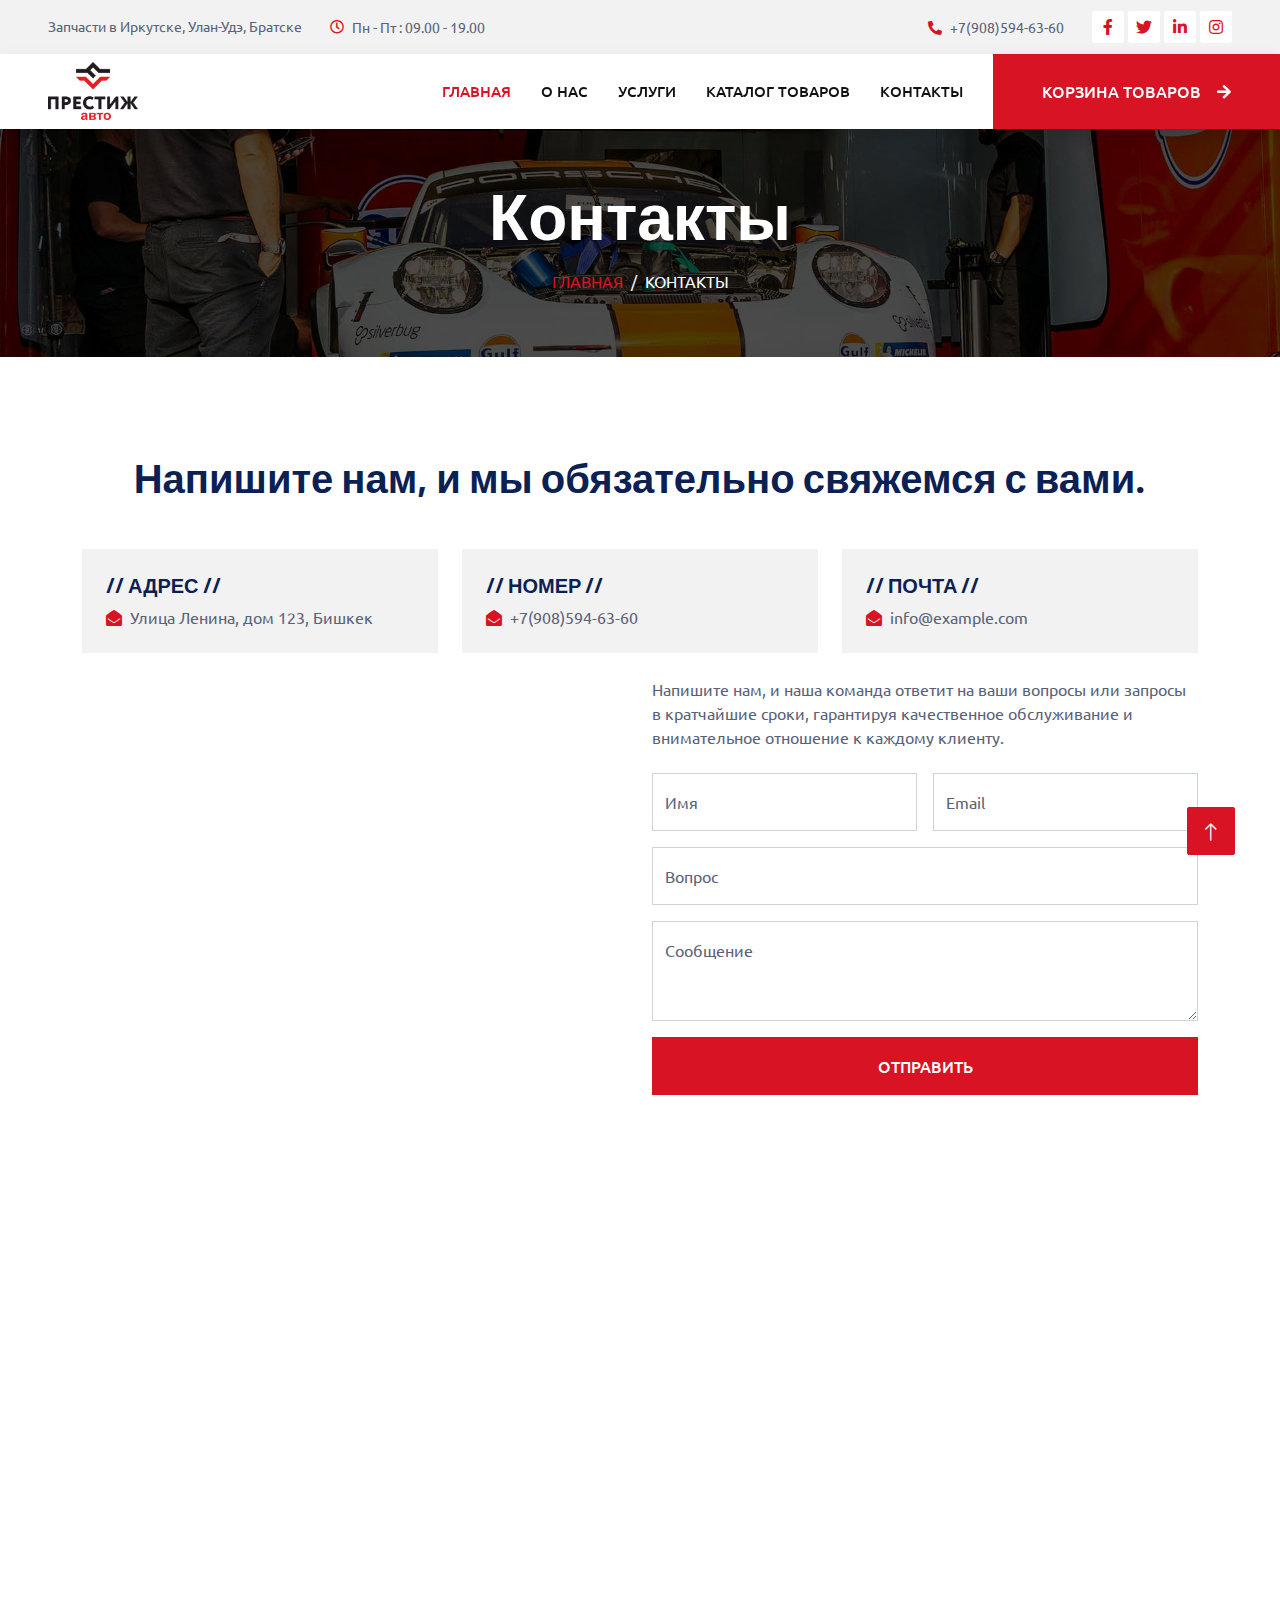
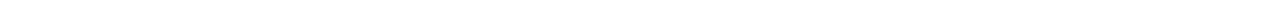
<file: contact.html>
<!DOCTYPE html>
<html lang="en">

<head>
  <meta charset="utf-8" />
  <title>Престиж-авто</title>
  <meta content="width=device-width, initial-scale=1.0" name="viewport" />
  <meta content="" name="keywords" />
  <meta content="" name="description" />

  <!-- Favicon -->
  <link href="img/favicon.ico" rel="icon" />

  <!-- Google Web Fonts -->
  <link rel="preconnect" href="https://fonts.googleapis.com" />
  <link rel="preconnect" href="https://fonts.gstatic.com" crossorigin />
  <link
    href="https://fonts.googleapis.com/css2?family=Barlow:wght@600;700&family=Ubuntu:wght@400;500&display=swap"
    rel="stylesheet"
  />

  <!-- Icon Font Stylesheet -->
  <link
    href="https://cdnjs.cloudflare.com/ajax/libs/font-awesome/5.10.0/css/all.min.css"
    rel="stylesheet"
  />
  <link
    href="https://cdn.jsdelivr.net/npm/bootstrap-icons@1.4.1/font/bootstrap-icons.css"
    rel="stylesheet"
  />

  <!-- Libraries Stylesheet -->
  <link href="lib/animate/animate.min.css" rel="stylesheet" />
  <link href="lib/owlcarousel/assets/owl.carousel.min.css" rel="stylesheet" />
  <link
    href="lib/tempusdominus/css/tempusdominus-bootstrap-4.min.css"
    rel="stylesheet"
  />

  <!-- Customized Bootstrap Stylesheet -->
  <link href="css/bootstrap.min.css" rel="stylesheet" />

  <!-- Template Stylesheet -->
  <link href="css/style.css" rel="stylesheet" />
  <link href="css/custom.css" rel="stylesheet" />
</head>

<body>
  <!-- Spinner Start -->
  <div
    id="spinner"
    class="show bg-white position-fixed translate-middle w-100 vh-100 top-50 start-50 d-flex align-items-center justify-content-center"
  >
    <div
      class="spinner-border text-primary"
      style="width: 3rem; height: 3rem"
      role="status"
    >
      <span class="sr-only">Загрузка...</span>
    </div>
  </div>
  <!-- Spinner End -->

  <!-- Topbar Start -->
  <div class="container-fluid bg-light p-0">
    <div class="row gx-0 d-none d-lg-flex">
      <div class="col-lg-7 px-5 text-start">
        <div class="h-100 d-inline-flex align-items-center py-3 me-4">
          <!-- <small class="fa fa-map-marker-alt text-primary me-2"></small> -->
          <small>Запчасти в Иркутске, Улан-Удэ, Братске</small>
        </div>
        <div class="h-100 d-inline-flex align-items-center py-3">
          <small class="far fa-clock text-primary me-2"></small>
          <small>Пн - Пт : 09.00 - 19.00</small>
        </div>
      </div>
      <div class="col-lg-5 px-5 text-end">
        <div class="h-100 d-inline-flex align-items-center py-3 me-4">
          <small class="fa fa-phone-alt text-primary me-2"></small>
          <small>+7(908)594-63-60</small>
        </div>
        <div class="h-100 d-inline-flex align-items-center">
          <a class="btn btn-sm-square bg-white text-primary me-1" href=""
            ><i class="fab fa-facebook-f"></i
          ></a>
          <a class="btn btn-sm-square bg-white text-primary me-1" href=""
            ><i class="fab fa-twitter"></i
          ></a>
          <a class="btn btn-sm-square bg-white text-primary me-1" href=""
            ><i class="fab fa-linkedin-in"></i
          ></a>
          <a class="btn btn-sm-square bg-white text-primary me-0" href=""
            ><i class="fab fa-instagram"></i
          ></a>
        </div>
      </div>
    </div>
  </div>
  <!-- Topbar End -->

  <!-- Navbar Start -->
  <nav
    class="navbar navbar-expand-lg bg-white navbar-light shadow sticky-top p-0"
  >
    <a
      href="index.html"
      class="navbar-brand d-flex align-items-center px-4 px-lg-5"
    >
      <img src="./img/logo_pre.png" alt="Престиж-авто" width="90px" />
    </a>
    <button
      type="button"
      class="navbar-toggler me-4"
      data-bs-toggle="collapse"
      data-bs-target="#navbarCollapse"
    >
      <span class="navbar-toggler-icon"></span>
    </button>
    <div class="collapse navbar-collapse" id="navbarCollapse">
      <div class="navbar-nav ms-auto p-4 p-lg-0">
        <a href="index.html" class="nav-item nav-link active">Главная</a>
        <a href="about.html" class="nav-item nav-link">О нас</a>
        <a href="404.html" class="nav-item nav-link">Услуги</a>
        <a href="catalog.html" class="nav-item nav-link">Каталог товаров</a>
        <a href="contact.html" class="nav-item nav-link">Контакты</a>
      </div>
      <a href="" class="btn btn-primary py-4 px-lg-5 d-none d-lg-block"
        >Корзина товаров<i class="fa fa-arrow-right ms-3"></i
      ></a>
    </div>
  </nav>
  <!-- Navbar End -->


    <!-- Page Header Start -->
    <div class="container-fluid page-header mb-5 p-0" style="background-image: url(img/carousel-bg-1.jpg);">
        <div class="container-fluid page-header-inner py-5">
            <div class="container text-center">
                <h1 class="display-3 text-white mb-3 animated slideInDown">Контакты</h1>
                <nav aria-label="breadcrumb">
                    <ol class="breadcrumb justify-content-center text-uppercase">
                        <li class="breadcrumb-item"><a href="#">Главная</a></li>
                        <li class="breadcrumb-item text-white active" aria-current="page">Контакты</li>
                    </ol>
                </nav>
            </div>
        </div>
    </div>
    <!-- Page Header End -->


    <!-- Contact Start -->
    <div class="container-xxl py-5">
        <div class="container">
            <div class="text-center wow fadeInUp" data-wow-delay="0.1s">
                <h1 class="mb-5">Напишите нам, и мы обязательно свяжемся с вами.</h1>
            </div>
            <div class="row g-4">
                <div class="col-12">
                    <div class="row gy-4">
                        <div class="col-md-4">
                            <div class="bg-light d-flex flex-column justify-content-center p-4">
                                <h5 class="text-uppercase">// Адрес //</h5>
                                <p class="m-0"><i class="fa fa-envelope-open text-primary me-2"></i>Улица Ленина, дом 123, Бишкек</p>
                            </div>
                        </div>
                        <div class="col-md-4">
                            <div class="bg-light d-flex flex-column justify-content-center p-4">
                                <h5 class="text-uppercase">// Номер //</h5>
                                <p class="m-0"><i class="fa fa-envelope-open text-primary me-2"></i>+7(908)594-63-60</p>
                            </div>
                        </div>
                        <div class="col-md-4">
                            <div class="bg-light d-flex flex-column justify-content-center p-4">
                                <h5 class="text-uppercase">// Почта //</h5>
                                <p class="m-0"><i class="fa fa-envelope-open text-primary me-2"></i>info@example.com</p>
                            </div>
                        </div>
                    </div>
                </div>
                <div class="col-md-6 wow fadeIn" data-wow-delay="0.1s">
                    <iframe class="position-relative rounded w-100 h-100"
                        src="https://www.google.com/maps/embed?pb=!1m18!1m12!1m3!1d3001156.4288297426!2d-78.01371936852176!3d42.72876761954724!2m3!1f0!2f0!3f0!3m2!1i1024!2i768!4f13.1!3m3!1m2!1s0x4ccc4bf0f123a5a9%3A0xddcfc6c1de189567!2sNew%20York%2C%20USA!5e0!3m2!1sen!2sbd!4v1603794290143!5m2!1sen!2sbd"
                        frameborder="0" style="min-height: 350px; border:0;" allowfullscreen="" aria-hidden="false"
                        tabindex="0"></iframe>
                </div>
                <div class="col-md-6">
                    <div class="wow fadeInUp" data-wow-delay="0.2s">
                        <p class="mb-4">Напишите нам, и наша команда ответит на ваши вопросы или запросы в кратчайшие сроки, гарантируя качественное обслуживание и внимательное отношение к каждому клиенту.</p>
                        <form>
                            <div class="row g-3">
                                <div class="col-md-6">
                                    <div class="form-floating">
                                        <input type="text" class="form-control" id="name" placeholder="Your Name">
                                        <label for="name">Имя</label>
                                    </div>
                                </div>
                                <div class="col-md-6">
                                    <div class="form-floating">
                                        <input type="email" class="form-control" id="email" placeholder="Ваш номер или Email">
                                        <label for="email">Email</label>
                                    </div>
                                </div>
                                <div class="col-12">
                                    <div class="form-floating">
                                        <input type="text" class="form-control" id="subject" placeholder="Вопрос">
                                        <label for="subject">Вопрос</label>
                                    </div>
                                </div>
                                <div class="col-12">
                                    <div class="form-floating">
                                        <textarea class="form-control" placeholder="Сообщение" id="message" style="height: 100px"></textarea>
                                        <label for="message">Сообщение</label>
                                    </div>
                                </div>
                                <div class="col-12">
                                    <button class="btn btn-primary w-100 py-3" type="submit">Отправить</button>
                                </div>
                            </div>
                        </form>
                    </div>
                </div>
            </div>
        </div>
    </div>
    <!-- Contact End -->


    <!-- Footer Start -->
    <div
      class="container-fluid bg-dark text-light footer pt-5 mt-5 wow fadeIn"
      data-wow-delay="0.1s"
    >
      <div class="container py-5">
        <div class="row g-5">
          <div class="col-lg-3 col-md-6">
            <h4 class="text-light mb-4">Адрес</h4>
            <p class="mb-2">
              <i class="fa fa-map-marker-alt me-3"></i>Улица Ленина, дом 123,
              Бишкек, Кыргызстан
            </p>
            <p class="mb-2">
              <i class="fa fa-phone-alt me-3"></i>+7(908)594-63-60
            </p>
            <p class="mb-2">
              <i class="fa fa-envelope me-3"></i>info@example.com
            </p>
            <div class="d-flex pt-2">
              <a class="btn btn-outline-light btn-social" href=""
                ><i class="fab fa-twitter"></i
              ></a>
              <a class="btn btn-outline-light btn-social" href=""
                ><i class="fab fa-facebook-f"></i
              ></a>
              <a class="btn btn-outline-light btn-social" href=""
                ><i class="fab fa-youtube"></i
              ></a>
              <a class="btn btn-outline-light btn-social" href=""
                ><i class="fab fa-linkedin-in"></i
              ></a>
            </div>
          </div>
          <div class="col-lg-3 col-md-6">
            <h4 class="text-light mb-4">Время работы</h4>
            <h6 class="text-light">С Понедельника по Пятницу:</h6>
            <p class="mb-4">09:00 - 19:00</p>
            <h6 class="text-light">Суббота - Воскресенье:</h6>
            <p class="mb-0">09.00 - 12.00</p>
          </div>
          <div class="col-lg-6 col-md-6">
            <h4 class="text-light mb-4">Рассылка новостей</h4>
            <p>
              Получайте последние новости, акции и эксклюзивные предложения
              прямо в вашей почте!
            </p>
            <div class="position-relative" style="max-width: 600px">
              <input
                class="form-control border-0 w-100 py-3 ps-4 pe-5"
                type="text"
                placeholder="email"
              />
              <button
                type="button"
                class="btn btn-primary py-2 position-absolute top-0 end-0 mt-2 me-2"
              >
                Подписаться
              </button>
            </div>
          </div>
        </div>
      </div>
      <div class="container">
        <div class="copyright">
          <div class="row">
            <div class="col-md-6 text-center text-md-start mb-3 mb-md-0">
              &copy; <a class="border-bottom" href="#">Престиж-авто</a>, Все
              права защищены

              <!--/*** This template is free as long as you keep the footer author’s credit link/attribution link/backlink. If you'd like to use the template without the footer author’s credit link/attribution link/backlink, you can purchase the Credit Removal License from "https://htmlcodex.com/credit-removal". Thank you for your support. ***/-->
              Сайт создал
              <a class="border-bottom" href="https://htmlcodex.com"
                >Имашев Сулейман</a
              >
            </div>
            <div class="col-md-6 text-center text-md-end">
              <div class="footer-menu">
                <a href="">Главная</a>
                <a href="">О нас</a>
                <a href="">Контакты</a>
                <a href="">Каталог товаров</a>
              </div>
            </div>
          </div>
        </div>
      </div>
    </div>
    <!-- Footer End -->


    <!-- Back to Top -->
    <a href="#" class="btn btn-lg btn-primary btn-lg-square back-to-top"><i class="bi bi-arrow-up"></i></a>


    <!-- JavaScript Libraries -->
    <script src="https://code.jquery.com/jquery-3.4.1.min.js"></script>
    <script src="https://cdn.jsdelivr.net/npm/bootstrap@5.0.0/dist/js/bootstrap.bundle.min.js"></script>
    <script src="lib/wow/wow.min.js"></script>
    <script src="lib/easing/easing.min.js"></script>
    <script src="lib/waypoints/waypoints.min.js"></script>
    <script src="lib/counterup/counterup.min.js"></script>
    <script src="lib/owlcarousel/owl.carousel.min.js"></script>
    <script src="lib/tempusdominus/js/moment.min.js"></script>
    <script src="lib/tempusdominus/js/moment-timezone.min.js"></script>
    <script src="lib/tempusdominus/js/tempusdominus-bootstrap-4.min.js"></script>

    <!-- Template Javascript -->
    <script src="js/main.js"></script>
</body>

</html>
</file>
<file: css/style.css>
/********** Template CSS **********/
:root {
    --primary: #D81324;
    --secondary: #0B2154;
    --light: #F2F2F2;
    --dark: #111111;
}

.fw-medium {
    font-weight: 600 !important;
}

.back-to-top {
    position: fixed;
    display: none;
    right: 45px;
    bottom: 45px;
    z-index: 99;
}


/*** Spinner ***/
#spinner {
    opacity: 0;
    visibility: hidden;
    transition: opacity .5s ease-out, visibility 0s linear .5s;
    z-index: 99999;
}

#spinner.show {
    transition: opacity .5s ease-out, visibility 0s linear 0s;
    visibility: visible;
    opacity: 1;
}


/*** Button ***/
.btn {
    font-weight: 500;
    text-transform: uppercase;
    transition: .5s;
}

.btn.btn-primary,
.btn.btn-secondary {
    color: #FFFFFF;
}

.btn-square {
    width: 38px;
    height: 38px;
}

.btn-sm-square {
    width: 32px;
    height: 32px;
}

.btn-lg-square {
    width: 48px;
    height: 48px;
}

.btn-square,
.btn-sm-square,
.btn-lg-square {
    padding: 0;
    display: flex;
    align-items: center;
    justify-content: center;
    font-weight: normal;
    border-radius: 2px;
}


/*** Navbar ***/
.navbar .dropdown-toggle::after {
    border: none;
    content: "\f107";
    font-family: "Font Awesome 5 Free";
    font-weight: 900;
    vertical-align: middle;
    margin-left: 8px;
}

.navbar-light .navbar-nav .nav-link {
    margin-right: 30px;
    padding: 25px 0;
    color: #FFFFFF;
    font-size: 15px;
    text-transform: uppercase;
    outline: none;
}

.navbar-light .navbar-nav .nav-link:hover,
.navbar-light .navbar-nav .nav-link.active {
    color: var(--primary);
}

@media (max-width: 991.98px) {
    .navbar-light .navbar-nav .nav-link  {
        margin-right: 0;
        padding: 10px 0;
    }

    .navbar-light .navbar-nav {
        border-top: 1px solid #EEEEEE;
    }
}

.navbar-light .navbar-brand,
.navbar-light a.btn {
    height: 75px;
}

.navbar-light .navbar-nav .nav-link {
    color: var(--dark);
    font-weight: 500;
}

.navbar-light.sticky-top {
    top: -100px;
    transition: .5s;
}

@media (min-width: 992px) {
    .navbar .nav-item .dropdown-menu {
        display: block;
        border: none;
        margin-top: 0;
        top: 150%;
        opacity: 0;
        visibility: hidden;
        transition: .5s;
    }

    .navbar .nav-item:hover .dropdown-menu {
        top: 100%;
        visibility: visible;
        transition: .5s;
        opacity: 1;
    }
}


/*** Header ***/
.carousel-caption {
    top: 0;
    left: 0;
    right: 0;
    bottom: 0;
    background: rgba(0, 0, 0, .7);
    z-index: 1;
}

.carousel-control-prev,
.carousel-control-next {
    width: 10%;
}

.carousel-control-prev-icon,
.carousel-control-next-icon {
    width: 3rem;
    height: 3rem;
}

@media (max-width: 768px) {
    #header-carousel .carousel-item {
        position: relative;
        min-height: 450px;
    }
    
    #header-carousel .carousel-item img {
        position: absolute;
        width: 100%;
        height: 100%;
        object-fit: cover;
    }
}

.page-header {
    background-position: center center;
    background-repeat: no-repeat;
    background-size: cover;
}

.page-header-inner {
    background: rgba(0, 0, 0, .7);
}

.breadcrumb-item + .breadcrumb-item::before {
    color: var(--light);
}


/*** Facts ***/
.fact {
    background: linear-gradient(rgba(0, 0, 0, .7), rgba(0, 0, 0, .7)), url(../img/carousel-bg-1.jpg);
    background-position: center center;
    background-repeat: no-repeat;
    background-size: cover;
}


/*** Service ***/
.service .nav .nav-link {
    background: var(--light);
    transition: .5s;
}

.service .nav .nav-link.active {
    background: var(--primary);
}

.service .nav .nav-link.active h4 {
    color: #FFFFFF !important;
}


/*** Booking ***/
.booking {
    background: linear-gradient(rgba(0, 0, 0, .7), rgba(0, 0, 0, .7)), url(../img/carousel-bg-2.jpg) center center no-repeat;
    background-size: cover;
}

.bootstrap-datetimepicker-widget.bottom {
    top: auto !important;
}

.bootstrap-datetimepicker-widget .table * {
    border-bottom-width: 0px;
}

.bootstrap-datetimepicker-widget .table th {
    font-weight: 500;
}

.bootstrap-datetimepicker-widget.dropdown-menu {
    padding: 10px;
    border-radius: 2px;
}

.bootstrap-datetimepicker-widget table td.active,
.bootstrap-datetimepicker-widget table td.active:hover {
    background: var(--primary);
}

.bootstrap-datetimepicker-widget table td.today::before {
    border-bottom-color: var(--primary);
}


/*** Team ***/
.team-item .team-overlay {
    display: flex;
    align-items: center;
    justify-content: center;
    background: var(--primary);
    transform: scale(0);
    transition: .5s;
}

.team-item:hover .team-overlay {
    transform: scale(1);
}

.team-item .team-overlay .btn {
    color: var(--primary);
    background: #FFFFFF;
}

.team-item .team-overlay .btn:hover {
    color: #FFFFFF;
    background: var(--secondary)
}


/*** Testimonial ***/
.testimonial-carousel .owl-item .testimonial-text,
.testimonial-carousel .owl-item.center .testimonial-text * {
    transition: .5s;
}

.testimonial-carousel .owl-item.center .testimonial-text {
    background: var(--primary) !important;
}

.testimonial-carousel .owl-item.center .testimonial-text * {
    color: #FFFFFF !important;
}

.testimonial-carousel .owl-dots {
    margin-top: 24px;
    display: flex;
    align-items: flex-end;
    justify-content: center;
}

.testimonial-carousel .owl-dot {
    position: relative;
    display: inline-block;
    margin: 0 5px;
    width: 15px;
    height: 15px;
    border: 1px solid #CCCCCC;
    transition: .5s;
}

.testimonial-carousel .owl-dot.active {
    background: var(--primary);
    border-color: var(--primary);
}


/*** Footer ***/
.footer {
    background: linear-gradient(rgba(0, 0, 0, .9), rgba(0, 0, 0, .9)), url(../img/carousel-bg-1.jpg) center center no-repeat;
    background-size: cover;
}

.footer .btn.btn-social {
    margin-right: 5px;
    width: 35px;
    height: 35px;
    display: flex;
    align-items: center;
    justify-content: center;
    color: var(--light);
    border: 1px solid #FFFFFF;
    border-radius: 35px;
    transition: .3s;
}

.footer .btn.btn-social:hover {
    color: var(--primary);
}

.footer .btn.btn-link {
    display: block;
    margin-bottom: 5px;
    padding: 0;
    text-align: left;
    color: #FFFFFF;
    font-size: 15px;
    font-weight: normal;
    text-transform: capitalize;
    transition: .3s;
}

.footer .btn.btn-link::before {
    position: relative;
    content: "\f105";
    font-family: "Font Awesome 5 Free";
    font-weight: 900;
    margin-right: 10px;
}

.footer .btn.btn-link:hover {
    letter-spacing: 1px;
    box-shadow: none;
}

.footer .copyright {
    padding: 25px 0;
    font-size: 15px;
    border-top: 1px solid rgba(256, 256, 256, .1);
}

.footer .copyright a {
    color: var(--light);
}

.footer .footer-menu a {
    margin-right: 15px;
    padding-right: 15px;
    border-right: 1px solid rgba(255, 255, 255, .3);
}

.footer .footer-menu a:last-child {
    margin-right: 0;
    padding-right: 0;
    border-right: none;
}
</file>
<file: css/custom.css>
.product-i{
  background: #d8132348 ;
  font-weight: bold;
  color: aliceblue;
  flex-direction: column;

}
.product-img{
  width: 100%;
  height: 200px;
  background-size: cover;
  background-position: center;
}
.product-desc{
  /* white-space: nowrap; */
  overflow: hidden;
  text-overflow: ellipsis;
  /* line-height: 1.3em; */
  /* height: 3.9em; */
  font-size: 16px;
  /* height: 30px; */
  text-align: left;
}
.my-btn{
  z-index: 1000;
  color: #000;
  background-color: aliceblue;
  padding: 10px;
  padding-left: 20px;
  padding-right: 20px;
  margin-top: 15px;
  font-weight: 400;
  text-transform: uppercase;
  font-size: 14px;
  border: none;
}
.catalog_search{
  border: 1px solid var(--primary);

}
</file>
